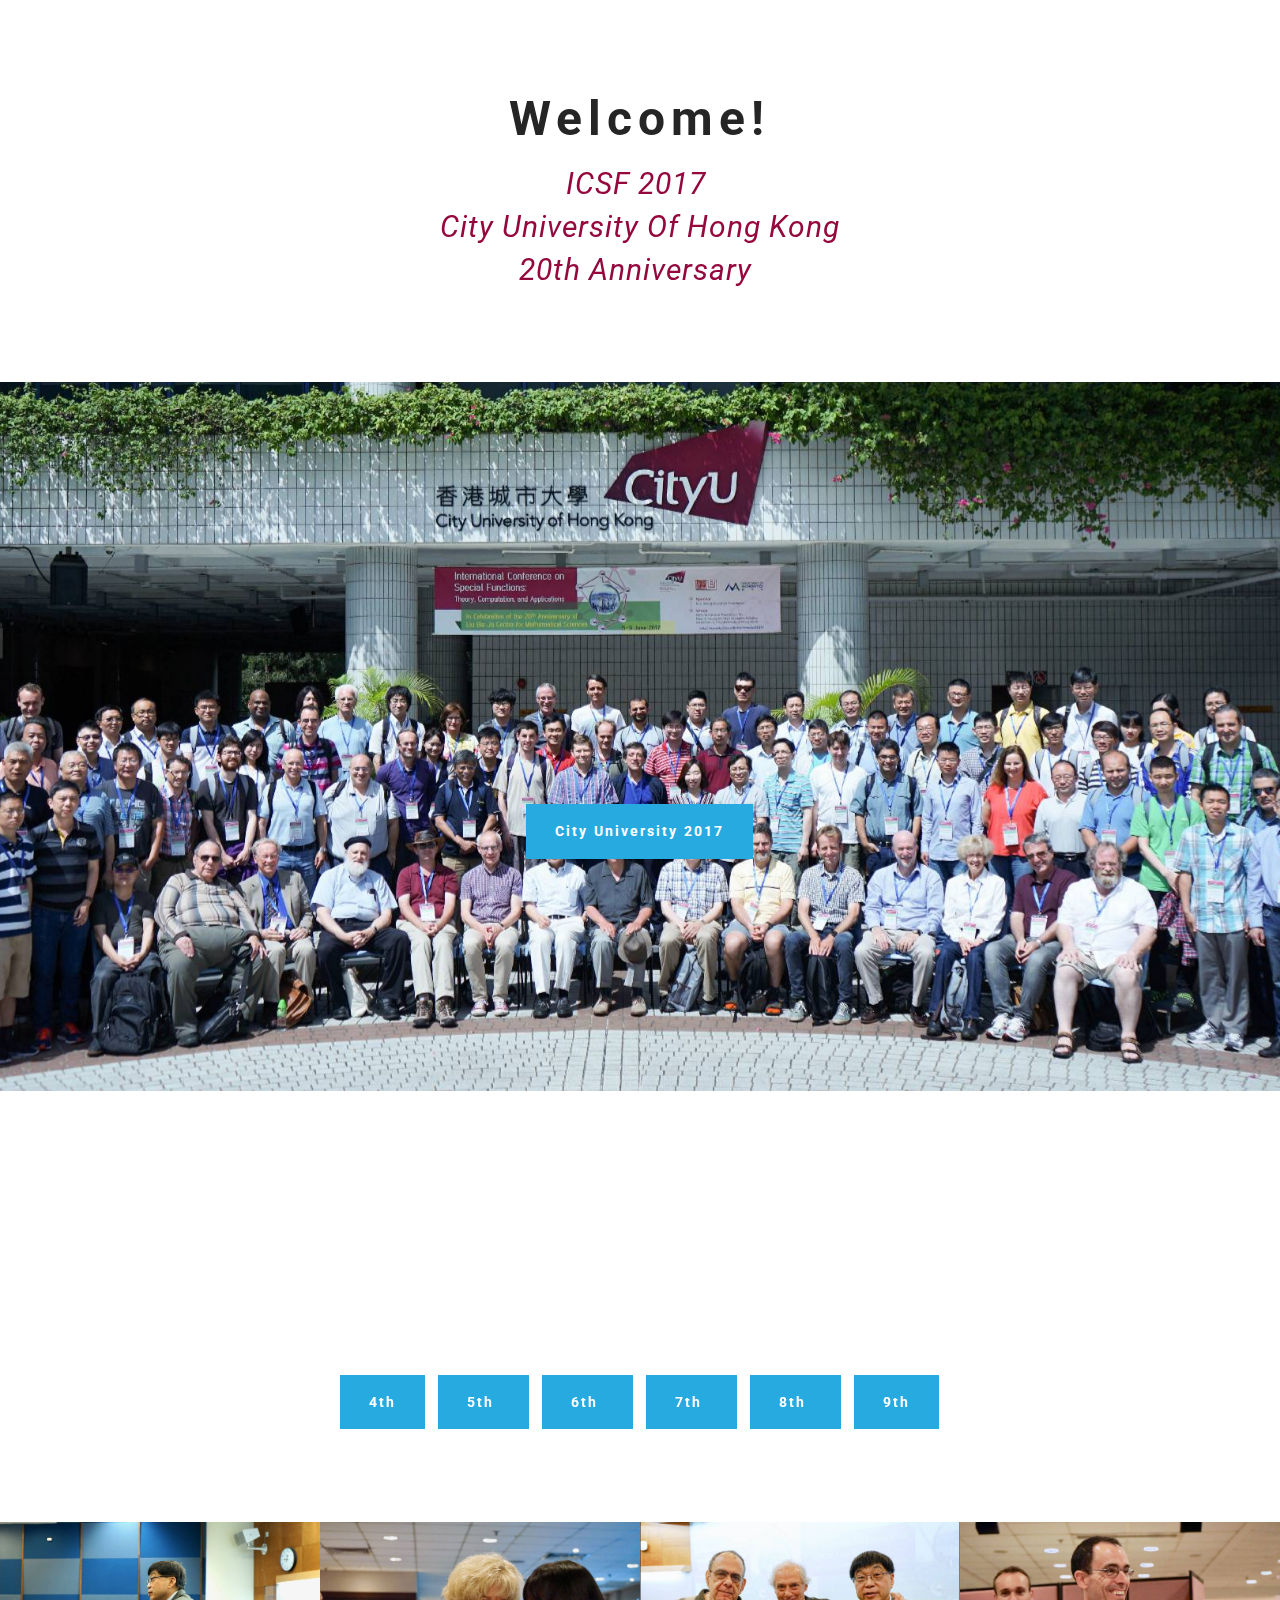
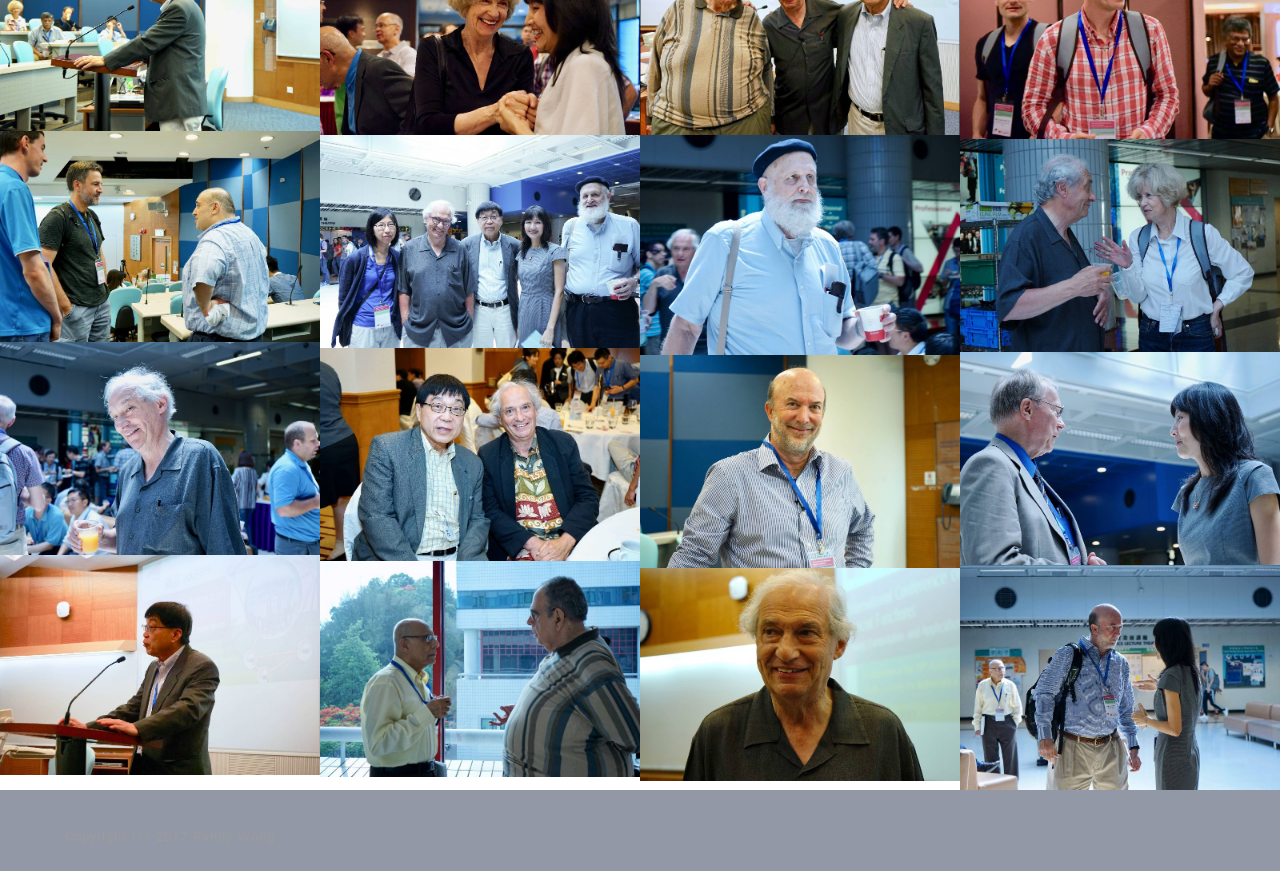
<file: index.html>
<!DOCTYPE html>
<html>
<head>
  <!-- Site made with Mobirise Website Builder v3.12.1, https://mobirise.com -->
  <meta charset="UTF-8">
  <meta http-equiv="X-UA-Compatible" content="IE=edge">
  <meta name="generator" content="Mobirise v3.12.1, mobirise.com">
  <meta name="viewport" content="width=device-width, initial-scale=1">
  <link rel="shortcut icon" href="assets/images/logo.png" type="image/x-icon">
  <meta name="description" content="">
  
  <link rel="stylesheet" href="https://fonts.googleapis.com/css?family=Roboto:700,400&amp;subset=cyrillic,latin,greek,vietnamese">
  <link rel="stylesheet" href="assets/bootstrap/css/bootstrap.min.css">
  <link rel="stylesheet" href="assets/animate.css/animate.min.css">
  <link rel="stylesheet" href="assets/mobirise/css/style.css">
  <link rel="stylesheet" href="assets/mobirise-gallery/style.css">
  <link rel="stylesheet" href="assets/mobirise-slider/style.css">
  <link rel="stylesheet" href="assets/mobirise/css/mbr-additional.css" type="text/css">
  
  
  
</head>
<body>
<section class="mbr-section" id="header3-2">
    <div class="mbr-section__container container mbr-section__container--isolated">
        <div class="mbr-header mbr-header--wysiwyg row">
            <div class="col-sm-8 col-sm-offset-2">
                <h3 class="mbr-header__text">Welcome!<br></h3>
                <p class="mbr-header__subtext">ICSF 2017&nbsp;<br>City University Of Hong Kong <br>20th Anniversary&nbsp;</p>
            </div>
        </div>
    </div>
</section>

<section class="engine"><a rel="external" href="https://mobirise.com">Website Creator</a></section><section class="mbr-box mbr-section mbr-section--relative mbr-section--fixed-size mbr-section--full-height mbr-section--bg-adapted mbr-parallax-background" id="header4-0" style="background-image: url(assets/images/20170606-dsc03266-2000x1139.jpg);">
    <div class="mbr-box__magnet mbr-box__magnet--sm-padding mbr-box__magnet--center-center">
        
        <div class="mbr-box__container mbr-section__container container">
            <div class="mbr-box mbr-box--stretched"><div class="mbr-box__magnet mbr-box__magnet--center-center">
                <div class="row"><div class=" col-sm-8 col-sm-offset-2">
                    <div class="mbr-hero animated fadeInUp">
                        
                        
                    </div>
                    <div class="mbr-buttons btn-inverse mbr-buttons--center">  <a class="mbr-buttons__btn btn btn-lg animated fadeInUp delay btn-info" href="http://www6.cityu.edu.hk/rcms/icsf2017/index.htm" target="_blank">City University 2017<br></a> </div>
                </div></div>
            </div></div>
        </div>
        <div class="mbr-arrow mbr-arrow--floating text-center">
            <div class="mbr-section__container container">
                <a class="mbr-arrow__link" href="#buttons1-3"><i class="glyphicon glyphicon-menu-down"></i></a>
            </div>
        </div>
    </div>
</section>

<section class="mbr-section" id="buttons1-3">
    <div class="mbr-section__container container mbr-section__container--isolated">
        <div class="row">
            <div class="col-sm-8 col-sm-offset-2">
                <div class="mbr-buttons mbr-buttons--center"><a class="mbr-buttons__btn btn btn-lg btn-info" href="4th.html" target="_blank">4th</a> <a class="mbr-buttons__btn btn btn-lg btn-info" href="5th.html" target="_blank">5th&nbsp;</a> <a class="mbr-buttons__btn btn btn-lg btn-info" href="6th.html" target="_blank">6th&nbsp;</a>  <a class="mbr-buttons__btn btn btn-lg btn-info" href="7th.html" target="_blank">7th&nbsp;</a> <a class="mbr-buttons__btn btn btn-lg btn-info" href="8th.html" target="_blank">8th&nbsp;</a> <a class="mbr-buttons__btn btn btn-lg btn-info" href="9t.html" target="_blank">9th </a> </div>
            </div>
        </div>
    </div>
</section>

<section class="mbr-gallery mbr-section mbr-section--no-padding" id="gallery1-1" style="background-color: rgb(255, 255, 255);">
    <!-- Gallery -->
    <div class=" mbr-gallery-layout-default">
        <div>
            <div class="row mbr-gallery-row no-gutter">

                <div class="col-lg-3 col-md-4 col-sm-6 col-xs-12 mbr-gallery-item">

                     

                    <a href="#lb-gallery1-1" data-slide-to="0" data-toggle="modal">
                        <img alt="" src="assets/images/dsc02911-2000x1308-800x523.jpg">
                        <span class="icon glyphicon glyphicon-zoom-in"></span>
                    </a>
                </div><div class="col-lg-3 col-md-4 col-sm-6 col-xs-12 mbr-gallery-item">

                     

                    <a href="#lb-gallery1-1" data-slide-to="1" data-toggle="modal">
                        <img alt="" src="assets/images/dsc02554-2000x1333-800x533.jpg">
                        <span class="icon glyphicon glyphicon-zoom-in"></span>
                    </a>
                </div><div class="col-lg-3 col-md-4 col-sm-6 col-xs-12 mbr-gallery-item">

                     

                    <a href="#lb-gallery1-1" data-slide-to="2" data-toggle="modal">
                        <img alt="" src="assets/images/20170606-dsc03234-2000x1337-800x534.jpg">
                        <span class="icon glyphicon glyphicon-zoom-in"></span>
                    </a>
                </div><div class="col-lg-3 col-md-4 col-sm-6 col-xs-12 mbr-gallery-item">

                     

                    <a href="#lb-gallery1-1" data-slide-to="3" data-toggle="modal">
                        <img alt="" src="assets/images/dsc02772-2000x1359-800x543.jpg">
                        <span class="icon glyphicon glyphicon-zoom-in"></span>
                    </a>
                </div><div class="col-lg-3 col-md-4 col-sm-6 col-xs-12 mbr-gallery-item">

                     

                    <a href="#lb-gallery1-1" data-slide-to="4" data-toggle="modal">
                        <img alt="" src="assets/images/dsc02887-2000x1323-800x529.jpg">
                        <span class="icon glyphicon glyphicon-zoom-in"></span>
                    </a>
                </div><div class="col-lg-3 col-md-4 col-sm-6 col-xs-12 mbr-gallery-item">

                     

                    <a href="#lb-gallery1-1" data-slide-to="5" data-toggle="modal">
                        <img alt="" src="assets/images/20170606-dsc03278-2000x1333-800x533.jpg">
                        <span class="icon glyphicon glyphicon-zoom-in"></span>
                    </a>
                </div><div class="col-lg-3 col-md-4 col-sm-6 col-xs-12 mbr-gallery-item">

                     

                    <a href="#lb-gallery1-1" data-slide-to="6" data-toggle="modal">
                        <img alt="" src="assets/images/dsc03308-2000x1373-800x549.jpg">
                        <span class="icon glyphicon glyphicon-zoom-in"></span>
                    </a>
                </div><div class="col-lg-3 col-md-4 col-sm-6 col-xs-12 mbr-gallery-item">

                     

                    <a href="#lb-gallery1-1" data-slide-to="7" data-toggle="modal">
                        <img alt="" src="assets/images/dsc03358-2000x1333-800x533.jpg">
                        <span class="icon glyphicon glyphicon-zoom-in"></span>
                    </a>
                </div><div class="col-lg-3 col-md-4 col-sm-6 col-xs-12 mbr-gallery-item">

                     

                    <a href="#lb-gallery1-1" data-slide-to="8" data-toggle="modal">
                        <img alt="" src="assets/images/dsc03322-2000x1333-800x533.jpg">
                        <span class="icon glyphicon glyphicon-zoom-in"></span>
                    </a>
                </div><div class="col-lg-3 col-md-4 col-sm-6 col-xs-12 mbr-gallery-item">

                     

                    <a href="#lb-gallery1-1" data-slide-to="9" data-toggle="modal">
                        <img alt="" src="assets/images/dsc04393-2000x1333-800x533.jpg">
                        <span class="icon glyphicon glyphicon-zoom-in"></span>
                    </a>
                </div><div class="col-lg-3 col-md-4 col-sm-6 col-xs-12 mbr-gallery-item">

                     

                    <a href="#lb-gallery1-1" data-slide-to="10" data-toggle="modal">
                        <img alt="" src="assets/images/dsc03361-2000x1333-800x533.jpg">
                        <span class="icon glyphicon glyphicon-zoom-in"></span>
                    </a>
                </div><div class="col-lg-3 col-md-4 col-sm-6 col-xs-12 mbr-gallery-item">

                     

                    <a href="#lb-gallery1-1" data-slide-to="11" data-toggle="modal">
                        <img alt="" src="assets/images/dsc03463-2000x1333-800x533.jpg">
                        <span class="icon glyphicon glyphicon-zoom-in"></span>
                    </a>
                </div><div class="col-lg-3 col-md-4 col-sm-6 col-xs-12 mbr-gallery-item">

                     

                    <a href="#lb-gallery1-1" data-slide-to="12" data-toggle="modal">
                        <img alt="" src="assets/images/20170605-dsc03181-2000x1374-800x549.jpg">
                        <span class="icon glyphicon glyphicon-zoom-in"></span>
                    </a>
                </div><div class="col-lg-3 col-md-4 col-sm-6 col-xs-12 mbr-gallery-item">

                     

                    <a href="#lb-gallery1-1" data-slide-to="13" data-toggle="modal">
                        <img alt="" src="assets/images/dsc03592-2000x1351-800x540.jpg">
                        <span class="icon glyphicon glyphicon-zoom-in"></span>
                    </a>
                </div><div class="col-lg-3 col-md-4 col-sm-6 col-xs-12 mbr-gallery-item">

                     

                    <a href="#lb-gallery1-1" data-slide-to="14" data-toggle="modal">
                        <img alt="" src="assets/images/dsc03196-2000x1403-800x561.jpg">
                        <span class="icon glyphicon glyphicon-zoom-in"></span>
                    </a>
                </div><div class="col-lg-3 col-md-4 col-sm-6 col-xs-12 mbr-gallery-item">

                     

                    <a href="#lb-gallery1-1" data-slide-to="15" data-toggle="modal">
                        <img alt="" src="assets/images/dsc03231-2000x1333-800x533.jpg">
                        <span class="icon glyphicon glyphicon-zoom-in"></span>
                    </a>
                </div>
            </div>
        </div>
        <div class="clearfix"></div>
    </div>

    <!-- Lightbox -->
    <div data-app-prevent-settings="" class="mbr-slider modal fade carousel slide" tabindex="-1" data-keyboard="true" data-interval="false" id="lb-gallery1-1">
        <div class="modal-dialog">
            <div class="modal-content">
                <div class="modal-body">
                    <ol class="carousel-indicators">
                        <li data-app-prevent-settings="" data-target="#lb-gallery1-1" data-slide-to="0"></li><li data-app-prevent-settings="" data-target="#lb-gallery1-1" data-slide-to="1"></li><li data-app-prevent-settings="" data-target="#lb-gallery1-1" data-slide-to="2"></li><li data-app-prevent-settings="" data-target="#lb-gallery1-1" data-slide-to="3"></li><li data-app-prevent-settings="" data-target="#lb-gallery1-1" data-slide-to="4"></li><li data-app-prevent-settings="" data-target="#lb-gallery1-1" data-slide-to="5"></li><li data-app-prevent-settings="" data-target="#lb-gallery1-1" data-slide-to="6"></li><li data-app-prevent-settings="" data-target="#lb-gallery1-1" data-slide-to="7"></li><li data-app-prevent-settings="" data-target="#lb-gallery1-1" data-slide-to="8"></li><li data-app-prevent-settings="" data-target="#lb-gallery1-1" data-slide-to="9"></li><li data-app-prevent-settings="" data-target="#lb-gallery1-1" data-slide-to="10"></li><li data-app-prevent-settings="" data-target="#lb-gallery1-1" data-slide-to="11"></li><li data-app-prevent-settings="" data-target="#lb-gallery1-1" data-slide-to="12"></li><li data-app-prevent-settings="" data-target="#lb-gallery1-1" data-slide-to="13"></li><li data-app-prevent-settings="" data-target="#lb-gallery1-1" class=" active" data-slide-to="14"></li><li data-app-prevent-settings="" data-target="#lb-gallery1-1" data-slide-to="15"></li>
                    </ol>
                    <div class="carousel-inner">
                        <div class="item">
                            <img alt="" src="assets/images/dsc02911-2000x1308.jpg">
                        </div><div class="item">
                            <img alt="" src="assets/images/dsc02554-2000x1333.jpg">
                        </div><div class="item">
                            <img alt="" src="assets/images/20170606-dsc03234-2000x1337.jpg">
                        </div><div class="item">
                            <img alt="" src="assets/images/dsc02772-2000x1359.jpg">
                        </div><div class="item">
                            <img alt="" src="assets/images/dsc02887-2000x1323.jpg">
                        </div><div class="item">
                            <img alt="" src="assets/images/20170606-dsc03278-2000x1333.jpg">
                        </div><div class="item">
                            <img alt="" src="assets/images/dsc03308-2000x1373.jpg">
                        </div><div class="item">
                            <img alt="" src="assets/images/dsc03358-2000x1333.jpg">
                        </div><div class="item">
                            <img alt="" src="assets/images/dsc03322-2000x1333.jpg">
                        </div><div class="item">
                            <img alt="" src="assets/images/dsc04393-2000x1333.jpg">
                        </div><div class="item">
                            <img alt="" src="assets/images/dsc03361-2000x1333.jpg">
                        </div><div class="item">
                            <img alt="" src="assets/images/dsc03463-2000x1333.jpg">
                        </div><div class="item">
                            <img alt="" src="assets/images/20170605-dsc03181-2000x1374.jpg">
                        </div><div class="item">
                            <img alt="" src="assets/images/dsc03592-2000x1351.jpg">
                        </div><div class="item active">
                            <img alt="" src="assets/images/dsc03196-2000x1403.jpg">
                        </div><div class="item">
                            <img alt="" src="assets/images/dsc03231-2000x1333.jpg">
                        </div>
                    </div>
                    <a class="left carousel-control" role="button" data-slide="prev" href="#lb-gallery1-1">
                        <span class="glyphicon glyphicon-menu-left" aria-hidden="true"></span>
                        <span class="sr-only">Previous</span>
                    </a>
                    <a class="right carousel-control" role="button" data-slide="next" href="#lb-gallery1-1">
                        <span class="glyphicon glyphicon-menu-right" aria-hidden="true"></span>
                        <span class="sr-only">Next</span>
                    </a>

                    <a class="close" href="#" role="button" data-dismiss="modal">
                        <span class="glyphicon glyphicon-remove" aria-hidden="true"></span>
                        <span class="sr-only">Close</span>
                    </a>
                </div>
            </div>
        </div>
    </div>
</section>

<footer class="mbr-section mbr-section--relative mbr-section--fixed-size mbr-parallax-background" id="footer1-e" style="background-image: url(assets/images/img-2000x1336.jpg);">
    <div class="mbr-overlay" style="opacity: 0.5; background-color: rgb(40, 50, 78);"></div>
    <div class="mbr-section__container container">
        <div class="mbr-footer mbr-footer--wysiwyg row" style="padding-top: 36.900000000000006px; padding-bottom: 24.6px;">
            <div class="col-sm-12">
                <p class="mbr-footer__copyright">Copyright (c) 2017 Randy Wong &nbsp;</p>
            </div>
        </div>
    </div>
</footer>


  <script src="assets/web/assets/jquery/jquery.min.js"></script>
  <script src="assets/bootstrap/js/bootstrap.min.js"></script>
  <script src="assets/smooth-scroll/smooth-scroll.js"></script>
  <script src="assets/jarallax/jarallax.js"></script>
  <script src="assets/masonry/masonry.pkgd.min.js"></script>
  <script src="assets/imagesloaded/imagesloaded.pkgd.min.js"></script>
  <script src="assets/bootstrap-carousel-swipe/bootstrap-carousel-swipe.js"></script>
  <script src="assets/mobirise/js/script.js"></script>
  <script src="assets/mobirise-gallery/script.js"></script>
  
  
</body>
</html>
</file>
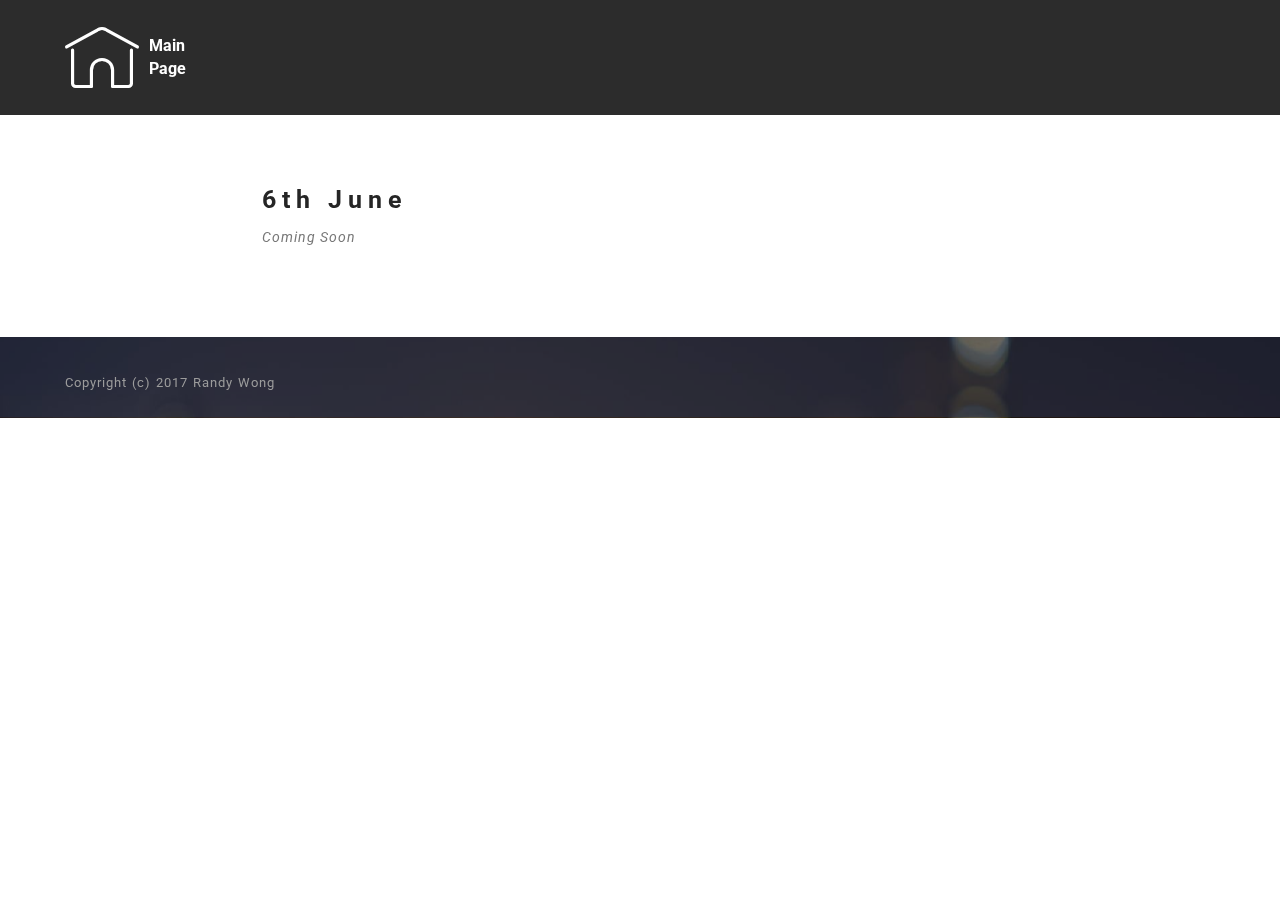
<file: 6th.html>
<!DOCTYPE html>
<html>
<head>
  <!-- Site made with Mobirise Website Builder v3.12.1, https://mobirise.com -->
  <meta charset="UTF-8">
  <meta http-equiv="X-UA-Compatible" content="IE=edge">
  <meta name="generator" content="Mobirise v3.12.1, mobirise.com">
  <meta name="viewport" content="width=device-width, initial-scale=1">
  <link rel="shortcut icon" href="assets/images/logo.png" type="image/x-icon">
  <meta name="description" content="">
  <title>6th June</title>
  <link rel="stylesheet" href="https://fonts.googleapis.com/css?family=Roboto:700,400&amp;subset=cyrillic,latin,greek,vietnamese">
  <link rel="stylesheet" href="assets/web/assets/mobirise-icons/mobirise-icons.css">
  <link rel="stylesheet" href="assets/bootstrap/css/bootstrap.min.css">
  <link rel="stylesheet" href="assets/mobirise/css/style.css">
  <link rel="stylesheet" href="assets/mobirise/css/mbr-additional.css" type="text/css">
  
  
  
</head>
<body>
<section class="mbr-navbar mbr-navbar--freeze mbr-navbar--absolute mbr-navbar--auto-collapse" id="ext_menu-d">
    <div class="mbr-navbar__section mbr-section">
        <div class="mbr-section__container container">
            <div class="mbr-navbar__container">
                <div class="mbr-navbar__column mbr-navbar__column--s mbr-navbar__brand">
                    <span class="mbr-navbar__brand-link mbr-brand mbr-brand--inline">
                        <span class="mbr-brand__logo"><a href="index.html" class="mbri-home mbr-iconfont mbr-iconfont-menu"></a></span>
                        <span class="mbr-brand__name"><a class="mbr-brand__name text-white" href="index.html"><br>Main<br>Page<br><br></a></span>
                    </span>
                </div>
                <div class="mbr-navbar__hamburger mbr-hamburger"><span class="mbr-hamburger__line"></span></div>
                <div class="mbr-navbar__column mbr-navbar__menu">
                    <nav class="mbr-navbar__menu-box mbr-navbar__menu-box--inline-right">
                        <div class="mbr-navbar__column">
                            <ul class="mbr-navbar__items mbr-navbar__items--right float-left mbr-buttons mbr-buttons--freeze mbr-buttons--right btn-decorator mbr-buttons--active mbr-buttons--only-links"><li class="mbr-navbar__item"><a class="mbr-buttons__link btn text-white" href="https://mobirise.com"></a></li></ul>                            
                            
                        </div>
                    </nav>
                </div>
            </div>
        </div>
    </div>
</section>

<section class="engine"><a rel="external" href="https://mobirise.com">Mobirise Web Page Creator</a></section><section class="mbr-section mbr-after-navbar" id="header3-y">
    <div class="mbr-section__container container mbr-section__container--isolated">
        <div class="mbr-header mbr-header--wysiwyg row">
            <div class="col-sm-8 col-sm-offset-2">
                <h3 class="mbr-header__text">6th June</h3>
                <p class="mbr-header__subtext">Coming Soon</p>
            </div>
        </div>
    </div>
</section>

<footer class="mbr-section mbr-section--relative mbr-section--fixed-size mbr-parallax-background" id="footer1-e" style="background-image: url(assets/images/img-2000x1336.jpg);">
    <div class="mbr-overlay" style="opacity: 0.5; background-color: rgb(40, 50, 78);"></div>
    <div class="mbr-section__container container">
        <div class="mbr-footer mbr-footer--wysiwyg row" style="padding-top: 36.900000000000006px; padding-bottom: 24.6px;">
            <div class="col-sm-12">
                <p class="mbr-footer__copyright">Copyright (c) 2017 Randy Wong &nbsp;</p>
            </div>
        </div>
    </div>
</footer>


  <script src="assets/web/assets/jquery/jquery.min.js"></script>
  <script src="assets/bootstrap/js/bootstrap.min.js"></script>
  <script src="assets/smooth-scroll/smooth-scroll.js"></script>
  <script src="assets/jarallax/jarallax.js"></script>
  <script src="assets/mobirise/js/script.js"></script>
  
  
</body>
</html>
</file>
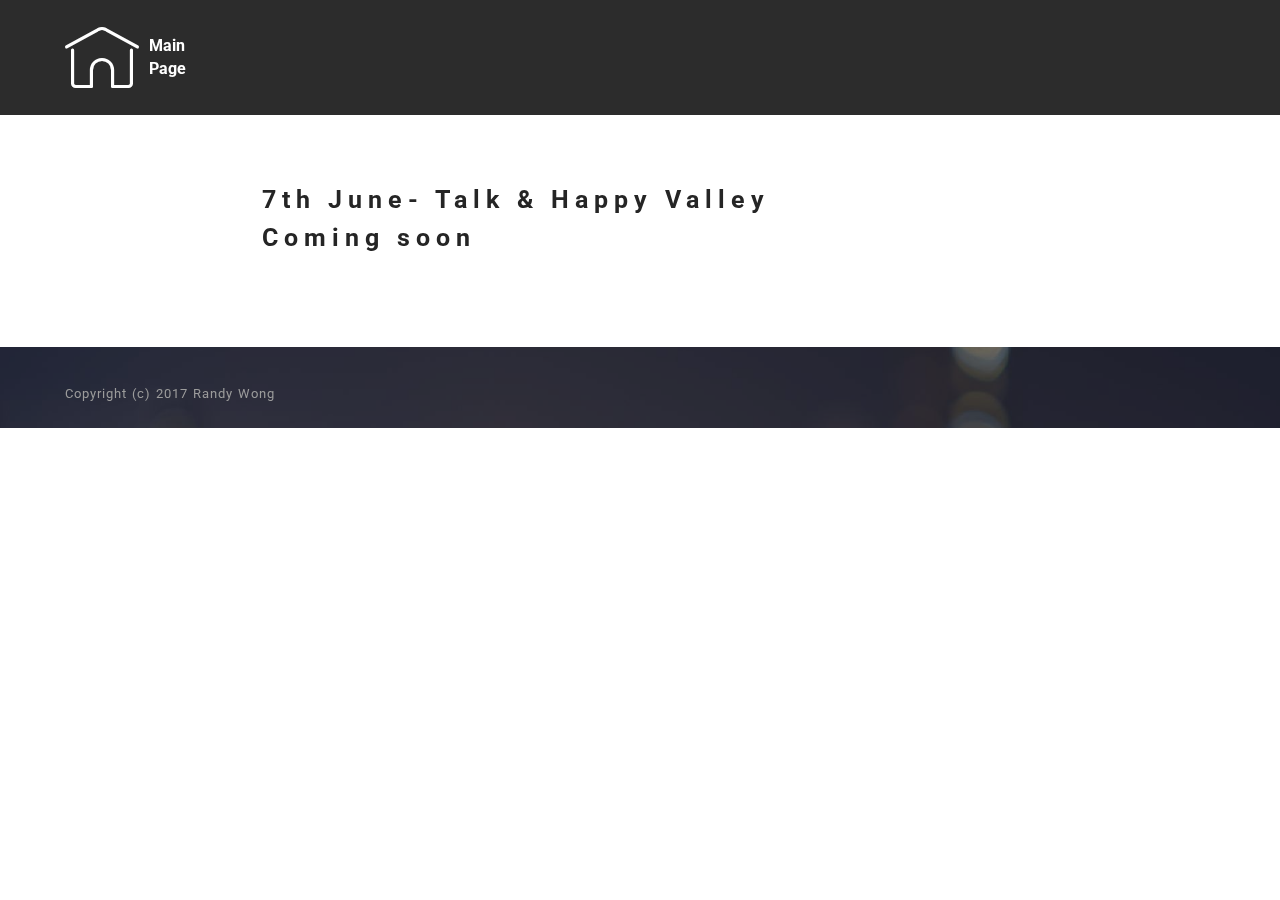
<file: 7th.html>
<!DOCTYPE html>
<html>
<head>
  <!-- Site made with Mobirise Website Builder v3.12.1, https://mobirise.com -->
  <meta charset="UTF-8">
  <meta http-equiv="X-UA-Compatible" content="IE=edge">
  <meta name="generator" content="Mobirise v3.12.1, mobirise.com">
  <meta name="viewport" content="width=device-width, initial-scale=1">
  <link rel="shortcut icon" href="assets/images/logo.png" type="image/x-icon">
  <meta name="description" content="Talk + Dinner ">
  <title>7th June </title>
  <link rel="stylesheet" href="https://fonts.googleapis.com/css?family=Roboto:700,400&amp;subset=cyrillic,latin,greek,vietnamese">
  <link rel="stylesheet" href="assets/web/assets/mobirise-icons/mobirise-icons.css">
  <link rel="stylesheet" href="assets/bootstrap/css/bootstrap.min.css">
  <link rel="stylesheet" href="assets/mobirise/css/style.css">
  <link rel="stylesheet" href="assets/mobirise/css/mbr-additional.css" type="text/css">
  
  
  
</head>
<body>
<section class="mbr-navbar mbr-navbar--freeze mbr-navbar--absolute mbr-navbar--auto-collapse" id="ext_menu-d">
    <div class="mbr-navbar__section mbr-section">
        <div class="mbr-section__container container">
            <div class="mbr-navbar__container">
                <div class="mbr-navbar__column mbr-navbar__column--s mbr-navbar__brand">
                    <span class="mbr-navbar__brand-link mbr-brand mbr-brand--inline">
                        <span class="mbr-brand__logo"><a href="index.html" class="mbri-home mbr-iconfont mbr-iconfont-menu"></a></span>
                        <span class="mbr-brand__name"><a class="mbr-brand__name text-white" href="index.html"><br>Main<br>Page<br><br></a></span>
                    </span>
                </div>
                <div class="mbr-navbar__hamburger mbr-hamburger"><span class="mbr-hamburger__line"></span></div>
                <div class="mbr-navbar__column mbr-navbar__menu">
                    <nav class="mbr-navbar__menu-box mbr-navbar__menu-box--inline-right">
                        <div class="mbr-navbar__column">
                            <ul class="mbr-navbar__items mbr-navbar__items--right float-left mbr-buttons mbr-buttons--freeze mbr-buttons--right btn-decorator mbr-buttons--active mbr-buttons--only-links"><li class="mbr-navbar__item"><a class="mbr-buttons__link btn text-white" href="https://mobirise.com"></a></li></ul>                            
                            
                        </div>
                    </nav>
                </div>
            </div>
        </div>
    </div>
</section>

<section class="engine"><a rel="external" href="https://mobirise.com">Site Builder</a></section><section class="mbr-section mbr-after-navbar" id="header3-p">
    <div class="mbr-section__container container mbr-section__container--isolated">
        <div class="mbr-header mbr-header--wysiwyg row">
            <div class="col-sm-8 col-sm-offset-2">
                <h3 class="mbr-header__text">7th June- Talk &amp; Happy Valley<br>Coming soon&nbsp;</h3>
                <p class="mbr-header__subtext"></p>
            </div>
        </div>
    </div>
</section>

<footer class="mbr-section mbr-section--relative mbr-section--fixed-size mbr-parallax-background" id="footer1-e" style="background-image: url(assets/images/img-2000x1336.jpg);">
    <div class="mbr-overlay" style="opacity: 0.5; background-color: rgb(40, 50, 78);"></div>
    <div class="mbr-section__container container">
        <div class="mbr-footer mbr-footer--wysiwyg row" style="padding-top: 36.900000000000006px; padding-bottom: 24.6px;">
            <div class="col-sm-12">
                <p class="mbr-footer__copyright">Copyright (c) 2017 Randy Wong &nbsp;</p>
            </div>
        </div>
    </div>
</footer>


  <script src="assets/web/assets/jquery/jquery.min.js"></script>
  <script src="assets/bootstrap/js/bootstrap.min.js"></script>
  <script src="assets/smooth-scroll/smooth-scroll.js"></script>
  <script src="assets/jarallax/jarallax.js"></script>
  <script src="assets/mobirise/js/script.js"></script>
  
  
</body>
</html>
</file>
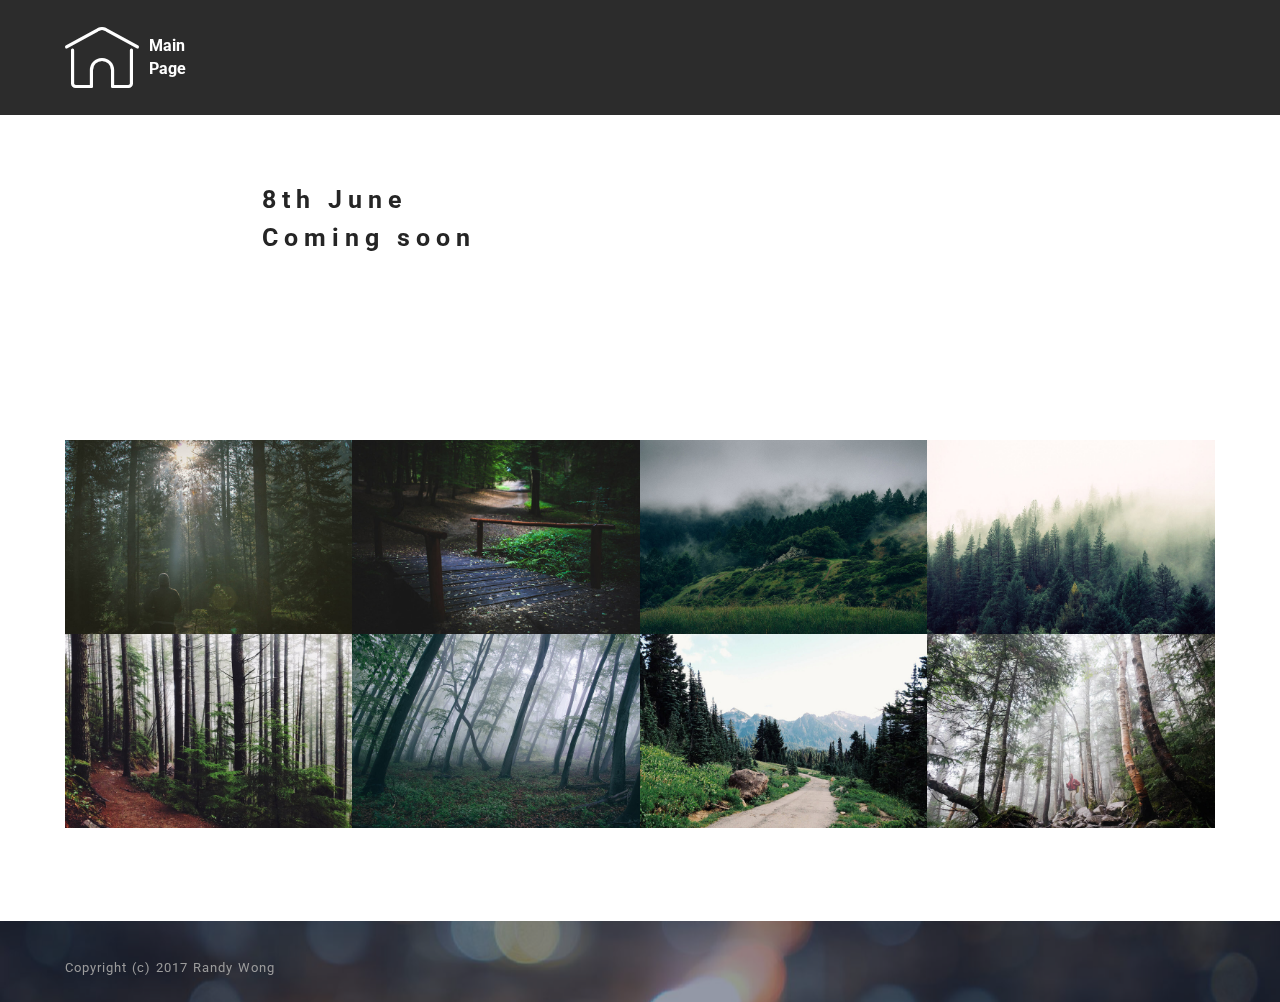
<file: 8th.html>
<!DOCTYPE html>
<html>
<head>
  <!-- Site made with Mobirise Website Builder v3.12.1, https://mobirise.com -->
  <meta charset="UTF-8">
  <meta http-equiv="X-UA-Compatible" content="IE=edge">
  <meta name="generator" content="Mobirise v3.12.1, mobirise.com">
  <meta name="viewport" content="width=device-width, initial-scale=1">
  <link rel="shortcut icon" href="assets/images/logo.png" type="image/x-icon">
  <meta name="description" content="">
  <title>8th June </title>
  <link rel="stylesheet" href="https://fonts.googleapis.com/css?family=Roboto:700,400&amp;subset=cyrillic,latin,greek,vietnamese">
  <link rel="stylesheet" href="assets/web/assets/mobirise-icons/mobirise-icons.css">
  <link rel="stylesheet" href="assets/bootstrap/css/bootstrap.min.css">
  <link rel="stylesheet" href="assets/mobirise/css/style.css">
  <link rel="stylesheet" href="assets/mobirise-gallery/style.css">
  <link rel="stylesheet" href="assets/mobirise-slider/style.css">
  <link rel="stylesheet" href="assets/mobirise/css/mbr-additional.css" type="text/css">
  
  
  
</head>
<body>
<section class="mbr-navbar mbr-navbar--freeze mbr-navbar--absolute mbr-navbar--auto-collapse" id="ext_menu-d">
    <div class="mbr-navbar__section mbr-section">
        <div class="mbr-section__container container">
            <div class="mbr-navbar__container">
                <div class="mbr-navbar__column mbr-navbar__column--s mbr-navbar__brand">
                    <span class="mbr-navbar__brand-link mbr-brand mbr-brand--inline">
                        <span class="mbr-brand__logo"><a href="index.html" class="mbri-home mbr-iconfont mbr-iconfont-menu"></a></span>
                        <span class="mbr-brand__name"><a class="mbr-brand__name text-white" href="index.html"><br>Main<br>Page<br><br></a></span>
                    </span>
                </div>
                <div class="mbr-navbar__hamburger mbr-hamburger"><span class="mbr-hamburger__line"></span></div>
                <div class="mbr-navbar__column mbr-navbar__menu">
                    <nav class="mbr-navbar__menu-box mbr-navbar__menu-box--inline-right">
                        <div class="mbr-navbar__column">
                            <ul class="mbr-navbar__items mbr-navbar__items--right float-left mbr-buttons mbr-buttons--freeze mbr-buttons--right btn-decorator mbr-buttons--active mbr-buttons--only-links"><li class="mbr-navbar__item"><a class="mbr-buttons__link btn text-white" href="https://mobirise.com"></a></li></ul>                            
                            
                        </div>
                    </nav>
                </div>
            </div>
        </div>
    </div>
</section>

<section class="engine"><a rel="external" href="https://mobirise.com">https://mobirise.com/</a></section><section class="mbr-section mbr-after-navbar" id="header3-q">
    <div class="mbr-section__container container mbr-section__container--isolated">
        <div class="mbr-header mbr-header--wysiwyg row">
            <div class="col-sm-8 col-sm-offset-2">
                <h3 class="mbr-header__text">8th June&nbsp;<br>Coming soon</h3>
                <p class="mbr-header__subtext"></p>
            </div>
        </div>
    </div>
</section>

<section class="mbr-gallery mbr-section mbr-section--no-padding" id="gallery1-s" style="background-color: rgb(255, 255, 255);">
    <!-- Gallery -->
    <div class=" container mbr-gallery-layout-default" style="padding-top: 93px; padding-bottom: 93px;">
        <div>
            <div class="row mbr-gallery-row no-gutter">

                <div class="col-lg-3 col-md-4 col-sm-6 col-xs-12 mbr-gallery-item">

                     

                    <a href="#lb-gallery1-s" data-slide-to="0" data-toggle="modal">
                        <img alt="" src="assets/images/slide1-small.jpg">
                        <span class="icon glyphicon glyphicon-zoom-in"></span>
                    </a>
                </div><div class="col-lg-3 col-md-4 col-sm-6 col-xs-12 mbr-gallery-item">

                     

                    <a href="#lb-gallery1-s" data-slide-to="1" data-toggle="modal">
                        <img alt="" src="assets/images/slide2-small.jpg">
                        <span class="icon glyphicon glyphicon-zoom-in"></span>
                    </a>
                </div><div class="col-lg-3 col-md-4 col-sm-6 col-xs-12 mbr-gallery-item">

                     

                    <a href="#lb-gallery1-s" data-slide-to="2" data-toggle="modal">
                        <img alt="" src="assets/images/slide3-small.jpg">
                        <span class="icon glyphicon glyphicon-zoom-in"></span>
                    </a>
                </div><div class="col-lg-3 col-md-4 col-sm-6 col-xs-12 mbr-gallery-item">

                     

                    <a href="#lb-gallery1-s" data-slide-to="3" data-toggle="modal">
                        <img alt="" src="assets/images/slide4-small.jpg">
                        <span class="icon glyphicon glyphicon-zoom-in"></span>
                    </a>
                </div><div class="col-lg-3 col-md-4 col-sm-6 col-xs-12 mbr-gallery-item">

                     

                    <a href="#lb-gallery1-s" data-slide-to="4" data-toggle="modal">
                        <img alt="" src="assets/images/slide5-small.jpg">
                        <span class="icon glyphicon glyphicon-zoom-in"></span>
                    </a>
                </div><div class="col-lg-3 col-md-4 col-sm-6 col-xs-12 mbr-gallery-item">

                     

                    <a href="#lb-gallery1-s" data-slide-to="5" data-toggle="modal">
                        <img alt="" src="assets/images/slide6-small.jpg">
                        <span class="icon glyphicon glyphicon-zoom-in"></span>
                    </a>
                </div><div class="col-lg-3 col-md-4 col-sm-6 col-xs-12 mbr-gallery-item">

                     

                    <a href="#lb-gallery1-s" data-slide-to="6" data-toggle="modal">
                        <img alt="" src="assets/images/slide7-small.jpg">
                        <span class="icon glyphicon glyphicon-zoom-in"></span>
                    </a>
                </div><div class="col-lg-3 col-md-4 col-sm-6 col-xs-12 mbr-gallery-item">

                     

                    <a href="#lb-gallery1-s" data-slide-to="7" data-toggle="modal">
                        <img alt="" src="assets/images/slide8-small.jpg">
                        <span class="icon glyphicon glyphicon-zoom-in"></span>
                    </a>
                </div>
            </div>
        </div>
        <div class="clearfix"></div>
    </div>

    <!-- Lightbox -->
    <div data-app-prevent-settings="" class="mbr-slider modal fade carousel slide" tabindex="-1" data-keyboard="true" data-interval="false" id="lb-gallery1-s">
        <div class="modal-dialog">
            <div class="modal-content">
                <div class="modal-body">
                    <ol class="carousel-indicators">
                        <li data-app-prevent-settings="" data-target="#lb-gallery1-s" class=" active" data-slide-to="0"></li><li data-app-prevent-settings="" data-target="#lb-gallery1-s" data-slide-to="1"></li><li data-app-prevent-settings="" data-target="#lb-gallery1-s" data-slide-to="2"></li><li data-app-prevent-settings="" data-target="#lb-gallery1-s" data-slide-to="3"></li><li data-app-prevent-settings="" data-target="#lb-gallery1-s" data-slide-to="4"></li><li data-app-prevent-settings="" data-target="#lb-gallery1-s" data-slide-to="5"></li><li data-app-prevent-settings="" data-target="#lb-gallery1-s" data-slide-to="6"></li><li data-app-prevent-settings="" data-target="#lb-gallery1-s" data-slide-to="7"></li>
                    </ol>
                    <div class="carousel-inner">
                        <div class="item active">
                            <img alt="" src="assets/images/slide1.jpg">
                        </div><div class="item">
                            <img alt="" src="assets/images/slide2.jpg">
                        </div><div class="item">
                            <img alt="" src="assets/images/slide3.jpg">
                        </div><div class="item">
                            <img alt="" src="assets/images/slide4.jpg">
                        </div><div class="item">
                            <img alt="" src="assets/images/slide5.jpg">
                        </div><div class="item">
                            <img alt="" src="assets/images/slide6.jpg">
                        </div><div class="item">
                            <img alt="" src="assets/images/slide7.jpg">
                        </div><div class="item">
                            <img alt="" src="assets/images/slide8.jpg">
                        </div>
                    </div>
                    <a class="left carousel-control" role="button" data-slide="prev" href="#lb-gallery1-s">
                        <span class="glyphicon glyphicon-menu-left" aria-hidden="true"></span>
                        <span class="sr-only">Previous</span>
                    </a>
                    <a class="right carousel-control" role="button" data-slide="next" href="#lb-gallery1-s">
                        <span class="glyphicon glyphicon-menu-right" aria-hidden="true"></span>
                        <span class="sr-only">Next</span>
                    </a>

                    <a class="close" href="#" role="button" data-dismiss="modal">
                        <span class="glyphicon glyphicon-remove" aria-hidden="true"></span>
                        <span class="sr-only">Close</span>
                    </a>
                </div>
            </div>
        </div>
    </div>
</section>

<footer class="mbr-section mbr-section--relative mbr-section--fixed-size mbr-parallax-background" id="footer1-e" style="background-image: url(assets/images/img-2000x1336.jpg);">
    <div class="mbr-overlay" style="opacity: 0.5; background-color: rgb(40, 50, 78);"></div>
    <div class="mbr-section__container container">
        <div class="mbr-footer mbr-footer--wysiwyg row" style="padding-top: 36.900000000000006px; padding-bottom: 24.6px;">
            <div class="col-sm-12">
                <p class="mbr-footer__copyright">Copyright (c) 2017 Randy Wong &nbsp;</p>
            </div>
        </div>
    </div>
</footer>


  <script src="assets/web/assets/jquery/jquery.min.js"></script>
  <script src="assets/bootstrap/js/bootstrap.min.js"></script>
  <script src="assets/smooth-scroll/smooth-scroll.js"></script>
  <script src="assets/masonry/masonry.pkgd.min.js"></script>
  <script src="assets/imagesloaded/imagesloaded.pkgd.min.js"></script>
  <script src="assets/bootstrap-carousel-swipe/bootstrap-carousel-swipe.js"></script>
  <script src="assets/jarallax/jarallax.js"></script>
  <script src="assets/mobirise/js/script.js"></script>
  <script src="assets/mobirise-gallery/script.js"></script>
  
  
</body>
</html>
</file>
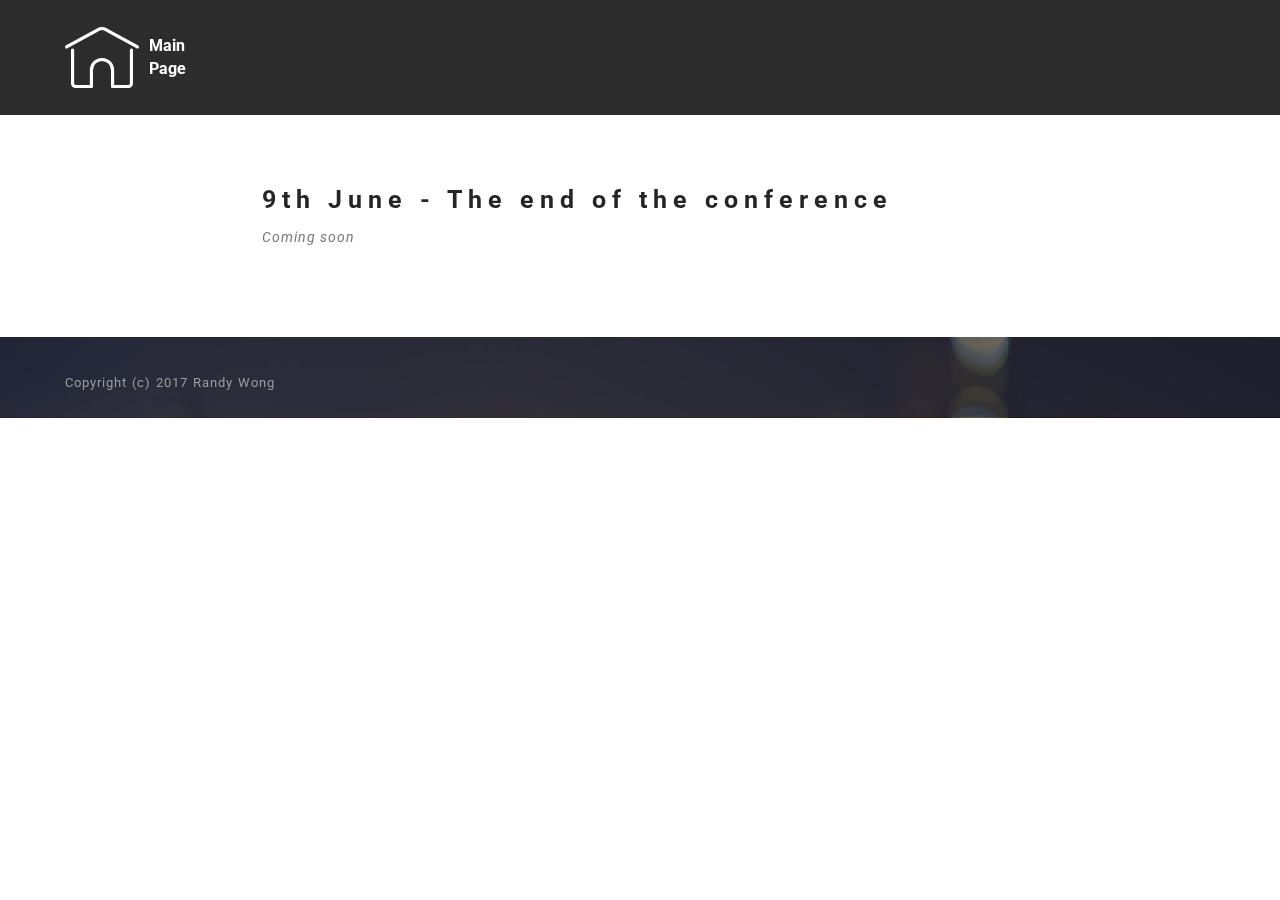
<file: 9t.html>
<!DOCTYPE html>
<html>
<head>
  <!-- Site made with Mobirise Website Builder v3.12.1, https://mobirise.com -->
  <meta charset="UTF-8">
  <meta http-equiv="X-UA-Compatible" content="IE=edge">
  <meta name="generator" content="Mobirise v3.12.1, mobirise.com">
  <meta name="viewport" content="width=device-width, initial-scale=1">
  <link rel="shortcut icon" href="assets/images/logo.png" type="image/x-icon">
  <meta name="description" content="The end of the conference ">
  <title>9th June</title>
  <link rel="stylesheet" href="https://fonts.googleapis.com/css?family=Roboto:700,400&amp;subset=cyrillic,latin,greek,vietnamese">
  <link rel="stylesheet" href="assets/web/assets/mobirise-icons/mobirise-icons.css">
  <link rel="stylesheet" href="assets/bootstrap/css/bootstrap.min.css">
  <link rel="stylesheet" href="assets/mobirise/css/style.css">
  <link rel="stylesheet" href="assets/mobirise/css/mbr-additional.css" type="text/css">
  
  
  
</head>
<body>
<section class="mbr-navbar mbr-navbar--freeze mbr-navbar--absolute mbr-navbar--auto-collapse" id="ext_menu-d">
    <div class="mbr-navbar__section mbr-section">
        <div class="mbr-section__container container">
            <div class="mbr-navbar__container">
                <div class="mbr-navbar__column mbr-navbar__column--s mbr-navbar__brand">
                    <span class="mbr-navbar__brand-link mbr-brand mbr-brand--inline">
                        <span class="mbr-brand__logo"><a href="index.html" class="mbri-home mbr-iconfont mbr-iconfont-menu"></a></span>
                        <span class="mbr-brand__name"><a class="mbr-brand__name text-white" href="index.html"><br>Main<br>Page<br><br></a></span>
                    </span>
                </div>
                <div class="mbr-navbar__hamburger mbr-hamburger"><span class="mbr-hamburger__line"></span></div>
                <div class="mbr-navbar__column mbr-navbar__menu">
                    <nav class="mbr-navbar__menu-box mbr-navbar__menu-box--inline-right">
                        <div class="mbr-navbar__column">
                            <ul class="mbr-navbar__items mbr-navbar__items--right float-left mbr-buttons mbr-buttons--freeze mbr-buttons--right btn-decorator mbr-buttons--active mbr-buttons--only-links"><li class="mbr-navbar__item"><a class="mbr-buttons__link btn text-white" href="https://mobirise.com"></a></li></ul>                            
                            
                        </div>
                    </nav>
                </div>
            </div>
        </div>
    </div>
</section>

<section class="engine"><a rel="external" href="https://mobirise.com">Website Creator</a></section><section class="mbr-section mbr-after-navbar" id="header3-10">
    <div class="mbr-section__container container mbr-section__container--isolated">
        <div class="mbr-header mbr-header--wysiwyg row">
            <div class="col-sm-8 col-sm-offset-2">
                <h3 class="mbr-header__text">9th June - The end of the conference&nbsp;</h3>
                <p class="mbr-header__subtext">Coming soon</p>
            </div>
        </div>
    </div>
</section>

<footer class="mbr-section mbr-section--relative mbr-section--fixed-size mbr-parallax-background" id="footer1-e" style="background-image: url(assets/images/img-2000x1336.jpg);">
    <div class="mbr-overlay" style="opacity: 0.5; background-color: rgb(40, 50, 78);"></div>
    <div class="mbr-section__container container">
        <div class="mbr-footer mbr-footer--wysiwyg row" style="padding-top: 36.900000000000006px; padding-bottom: 24.6px;">
            <div class="col-sm-12">
                <p class="mbr-footer__copyright">Copyright (c) 2017 Randy Wong &nbsp;</p>
            </div>
        </div>
    </div>
</footer>


  <script src="assets/web/assets/jquery/jquery.min.js"></script>
  <script src="assets/bootstrap/js/bootstrap.min.js"></script>
  <script src="assets/smooth-scroll/smooth-scroll.js"></script>
  <script src="assets/jarallax/jarallax.js"></script>
  <script src="assets/mobirise/js/script.js"></script>
  
  
</body>
</html>
</file>
<file: assets/mobirise-gallery/style.css>
/*-------

   Gallery

-------*/
.mbr-gallery .mbr-gallery-item {
    position: relative;
    /*display: inline-block;*/
    padding-bottom: 30px;
}
.mbr-gallery .mbr-gallery-item > a {
    position: relative;
    display: block;
    background: #fff;
    outline: none;
}
.mbr-gallery .mbr-gallery-row {
    margin-bottom: -30px;
}
.mbr-gallery .mbr-gallery-item img {
    width: 100%;
    opacity: 1;
    -webkit-transition: .2s opacity ease-in-out;
    transition: .2s opacity ease-in-out;
}
.mbr-gallery .mbr-gallery-item > a:hover img {
    opacity: 0.9;
}
.mbr-gallery .mbr-gallery-item .icon {
    position: absolute;
    font-size: 30px;
    top: 50%;
    left: 50%;
    color: #fff;
    opacity: 0;
    -webkit-transform: translateX(-50%) translateY(-50%);
    transform: translateX(-50%) translateY(-50%);
    -webkit-transition: .2s opacity ease-in-out;
    transition: .2s opacity ease-in-out;
}
.mbr-gallery .mbr-gallery-item > a:hover .icon {
    opacity: 1;
}

/* remove spacing */
.mbr-gallery .mbr-gallery-row.no-gutter {
    margin: 0;
}
.mbr-gallery .mbr-gallery-row.no-gutter .mbr-gallery-item {
    padding: 0;
}

/* container */
.mbr-gallery .container.mbr-gallery-layout-default {
    padding: 93px 0;
}

/* fix horizontal scrollbar */
.mbr-gallery .mbr-gallery-layout-default,
.mbr-gallery .mbr-gallery-layout-article {
    overflow: hidden;
}

/* article layout */
.mbr-gallery .mbr-gallery-layout-article > div {
    padding-left: 0;
    padding-right: 0;
}


/* lightbox */
.mbr-gallery .modal {
    position: fixed;
    overflow: hidden;
    padding-right: 0 !important;
}
.mbr-gallery .modal-body {
    padding: 0;
}
.mbr-gallery .modal-body img {
    width: 100%;
}
.mbr-gallery .modal .close {
    position: absolute;
    background-image: none;
    font-size: 20px;
    width: 54px;
    height: 54px;
    top: 20px;
    right: 20px;
    line-height: 54px;
    opacity: 1;
    color: #fff;
    border: 2px solid #fff;
    text-align: center;
    text-shadow: none;
    z-index: 5;
    -webkit-transition: all 0.2s ease-in-out 0s;
    -o-transition: all 0.2s ease-in-out 0s;
    transition: all 0.2s ease-in-out 0s;
}
.mbr-gallery .modal .close:hover {
    background: #fff;
    color: #000;
}

/* modal back color opacity */
.modal-backdrop.in {
    opacity: 0.8;
    filter: alpha(opacity=80);
}

@media (max-width: 768px) {
    .mbr-gallery .modal-dialog {
        margin: 10px auto;
    }

    .mbr-gallery .carousel-indicators,
    .mbr-gallery .carousel-control,
    .mbr-gallery .modal .close {
        position: fixed;
    }
}

/* fix fade in effect */
.mbr-gallery .modal.fade .modal-dialog {
    margin-top: -100px;
    -webkit-transition: margin-top 0.3s ease-out;
    -moz-transition: margin-top 0.3s ease-out;
    -o-transition: margin-top 0.3s ease-out;
    transition: margin-top 0.3s ease-out;
}
.mbr-gallery .modal.in .modal-dialog,
.mbr-gallery .modal.fade .modal-dialog {
    -webkit-transform: none;
    -ms-transform: none;
    -o-transform: none;
    transform: none;
}
.mbr-gallery .modal.in .modal-dialog {
    margin-top: 30px;
}


/* media-caption styles */
.mbr-gallery .mbr-figure__caption {
    width: 100%;
    margin-left: 0;
    box-sizing: border-box;
    border: solid 15px transparent;
    border-style: none solid;
    left: 0;
    background: none;
    margin-bottom: 30px;
}
.mbr-gallery .mbr-figure__caption-small {
    position: relative;
    z-index: 2;
    padding: 0 10px;
}
.mbr-gallery .mbr-caption-background{
    position: absolute;
    z-index: 1;
    left: 0;
    top:0;
    width: 100%;
    height: 100%;
    background: rgba(0, 0, 0, 0.6);
}
.mbr-gallery .no-gutter .mbr-figure__caption {
    margin-bottom: 0;
    border-style: none none;
}


/*
.mbr-gallery .mbr-figure__caption--std-grid:before {
    content: none;
}

.mbr-gallery .container .mbr-figure__caption--std-grid {
    width: 90%;
    margin-left: -44.8%;
    margin-bottom: 30px;
}

@media (max-width: 768px) {
    .mbr-gallery .mbr-figure__caption--std-grid,
    .mbr-gallery .container .mbr-figure__caption--std-grid {

        width: 100%;
        margin-left: 0; 
        padding-left: 15px;
        padding-right: 15px;   
    }

    .mbr-gallery .mbr-gallery-row.no-gutter .mbr-figure__caption--std-grid {
        width: 100%;
        margin-left: 0;
        padding-left: 0;
        padding-right: 0;   
    }
}

@media (min-width: 768px) and (max-width: 991px) {

    .mbr-gallery .mbr-figure__caption--std-grid {
        width: 92.6%;
        margin-left: -46.3%;
    }

    .mbr-gallery .container .mbr-figure__caption--std-grid {
        width: 92%;
        margin-left: -46%;
        margin-bottom: 30px;
    }
}

.mbr-gallery .container.mbr-gallery-layout-article .mbr-figure__caption--std-grid {
    width: 85%;
    margin-left: -42.5%;
}

.mbr-gallery .container.mbr-gallery-layout-article .mbr-gallery-row.no-gutter .mbr-figure__caption--std-grid {
    width: 100%;
    margin-left: -50%;
}

@media (min-width: 768px) and (max-width: 991px) {
    .mbr-gallery .container.mbr-gallery-layout-article .mbr-figure__caption--std-grid {
        width: 88%;
        margin-left: -44%;
    }
}

@media (max-width: 768px) {
    .mbr-gallery .mbr-gallery-layout-article.container .mbr-gallery-row.no-gutter .mbr-figure__caption--std-grid,
    .mbr-gallery .container.mbr-gallery-layout-article .mbr-figure__caption--std-grid {
        width: 100%;
        margin-left: 0;
    }
}

*/
</file>
<file: assets/mobirise-slider/style.css>
/*-------

   Slider

-------*/
.mbr-slider .carousel-inner > .active,
.mbr-slider .carousel-inner > .next,
.mbr-slider .carousel-inner > .prev {
	display: table;
}
.mbr-slider .carousel-control {
    background-image: none;
    width: 54px;
    height: 54px;
    top: 50%;
    margin-top: -27px;
    line-height: 54px;
    border: 2px solid #fff;
    opacity: 1;
    text-shadow: none;
    z-index: 5;
    -webkit-transition: all 0.2s ease-in-out 0s;
    -o-transition: all 0.2s ease-in-out 0s;
    transition: all 0.2s ease-in-out 0s;
}
.mbr-slider .carousel-control.left {
	margin-left: 20px;
}
.mbr-slider .carousel-control.right {
	margin-right: 20px;
}
.mbr-slider .carousel-control:hover {
	background: #fff;
	color: #000;
}
.mbr-slider .carousel-indicators {
    bottom: 20px;
}
.mbr-slider .carousel-indicators li,
.mbr-slider .carousel-indicators .active {
    width: 15px;
    height: 15px;
    margin: 3px;
    border: 2px solid #ffffff;
}

@media (max-width: 767px) {
    .mbr-slider .carousel-control {
        top: auto;
        bottom: 20px;
    }
}
.mbr-slider .mbr-overlay {
    z-index: 0;
    opacity:0.5;
}
/* boxed model */
.mbr-slider > .boxed-slider {
    position: relative;
    padding: 93px 0;
}
.mbr-slider > .boxed-slider > div{
    position: relative;

}
.mbr-slider > .container .carousel-indicators {
    margin-bottom: 3px;
}
@media (max-width: 767px) {
    .mbr-slider > .container .carousel-control {
        margin-bottom: 0px;
    }
}
.mbr-slider > .container img {
    width: 100%;
}
.mbr-slider > .container img + .row {
    position: absolute;
    top: 50%;
    left: 0;
    right: 0;
    margin-left: 0;
    margin-right: 0;
    -webkit-transform: translateY(-50%);
    -moz-transform: translateY(-50%);
    transform: translateY(-50%);
}
.mbr-slider .mbr-section {
    padding-left: 0;
    padding-right: 0;
}

/* article layout */
.mbr-slider .article-slider > div {
    padding-left: 0;
    padding-right: 0;
}
.mbr-slider > .container.article-slider .carousel-indicators {
    margin-bottom: 0;
}
</file>
<file: assets/mobirise/css/mbr-additional.css>
@import url(https://fonts.googleapis.com/css?family=Roboto:400,300,700);

#header3-2 P {
  font-size: 30px;
  color: #94083d;
  text-align: center;
}
#header3-2 H3 {
  font-size: 48px;
  text-align: center;
}
#header4-0 P {
  color: #e2e08c;
  font-size: 36px;
}
#header4-0 SPAN {
  color: #ffffff;
  font-family: 'Roboto', sans-serif;
  text-align: center;
}
#ext_menu-d .mbr-brand__name {
  font-size: 16px;
}
#ext_menu-d.mbr-navbar--stuck .mbr-navbar__section {
  background: #2c2c2c;
}
#ext_menu-d .mbr-navbar__section {
  background: #2c2c2c;
}
#ext_menu-d .mbr-navbar__hamburger {
  color: #ffffff;
}
#ext_menu-d .mbr-brand__name {
  font-size: 16px;
}
#ext_menu-d.mbr-navbar--stuck .mbr-navbar__section {
  background: #2c2c2c;
}
#ext_menu-d .mbr-navbar__section {
  background: #2c2c2c;
}
#ext_menu-d .mbr-navbar__hamburger {
  color: #ffffff;
}
#header3-o H3 {
  font-size: 30px;
}
#ext_menu-d .mbr-brand__name {
  font-size: 16px;
}
#ext_menu-d.mbr-navbar--stuck .mbr-navbar__section {
  background: #2c2c2c;
}
#ext_menu-d .mbr-navbar__section {
  background: #2c2c2c;
}
#ext_menu-d .mbr-navbar__hamburger {
  color: #ffffff;
}
#header3-p H3 {
  text-align: left;
}
#ext_menu-d .mbr-brand__name {
  font-size: 16px;
}
#ext_menu-d.mbr-navbar--stuck .mbr-navbar__section {
  background: #2c2c2c;
}
#ext_menu-d .mbr-navbar__section {
  background: #2c2c2c;
}
#ext_menu-d .mbr-navbar__hamburger {
  color: #ffffff;
}
#ext_menu-d .mbr-brand__name {
  font-size: 16px;
}
#ext_menu-d.mbr-navbar--stuck .mbr-navbar__section {
  background: #2c2c2c;
}
#ext_menu-d .mbr-navbar__section {
  background: #2c2c2c;
}
#ext_menu-d .mbr-navbar__hamburger {
  color: #ffffff;
}
#ext_menu-d .mbr-brand__name {
  font-size: 16px;
}
#ext_menu-d.mbr-navbar--stuck .mbr-navbar__section {
  background: #2c2c2c;
}
#ext_menu-d .mbr-navbar__section {
  background: #2c2c2c;
}
#ext_menu-d .mbr-navbar__hamburger {
  color: #ffffff;
}
</file>
<file: assets/web/assets/mobirise-icons/mobirise-icons.css>
@font-face {
  font-family: 'MobiriseIcons';
  src:  url('mobirise-icons.eot?spat4u');
  src:  url('mobirise-icons.eot?spat4u#iefix') format('embedded-opentype'),
    url('mobirise-icons.ttf?spat4u') format('truetype'),
    url('mobirise-icons.woff?spat4u') format('woff'),
    url('mobirise-icons.svg?spat4u#MobiriseIcons') format('svg');
  font-weight: normal;
  font-style: normal;
}

[class^="mbri-"], [class*=" mbri-"] {
  /* use !important to prevent issues with browser extensions that change fonts */
  font-family: MobiriseIcons !important;
  speak: none;
  font-style: normal;
  font-weight: normal;
  font-variant: normal;
  text-transform: none;
  line-height: 1;

  /* Better Font Rendering =========== */
  -webkit-font-smoothing: antialiased;
  -moz-osx-font-smoothing: grayscale;
}

.mbri-alert:before {
  content: "\e900";
}
.mbri-android:before {
  content: "\e901";
}
.mbri-apple:before {
  content: "\e902";
}
.mbri-arrow-next:before {
  content: "\e903";
}
.mbri-arrow-prev:before {
  content: "\e904";
}
.mbri-bookmark:before {
  content: "\e905";
}
.mbri-bootstrap:before {
  content: "\e906";
}
.mbri-briefcase:before {
  content: "\e907";
}
.mbri-browse:before {
  content: "\e908";
}
.mbri-calendar:before {
  content: "\e909";
}
.mbri-camera:before {
  content: "\e90a";
}
.mbri-cart-add:before {
  content: "\e90b";
}
.mbri-cart-full:before {
  content: "\e90c";
}
.mbri-cash:before {
  content: "\e90d";
}
.mbri-change-style:before {
  content: "\e90e";
}
.mbri-chat:before {
  content: "\e90f";
}
.mbri-clock:before {
  content: "\e910";
}
.mbri-close:before {
  content: "\e911";
}
.mbri-cloud:before {
  content: "\e912";
}
.mbri-code:before {
  content: "\e913";
}
.mbri-contact-form:before {
  content: "\e914";
}
.mbri-credit-card:before {
  content: "\e915";
}
.mbri-cursor-click:before {
  content: "\e916";
}
.mbri-cust-feedback:before {
  content: "\e917";
}
.mbri-database:before {
  content: "\e918";
}
.mbri-delivery:before {
  content: "\e919";
}
.mbri-desktop:before {
  content: "\e91a";
}
.mbri-devices:before {
  content: "\e91b";
}
.mbri-down:before {
  content: "\e91c";
}
.mbri-download:before {
  content: "\e972";
}
.mbri-drag-n-drop:before {
  content: "\e91e";
}
.mbri-edit:before {
  content: "\e91f";
}
.mbri-edit2:before {
  content: "\e920";
}
.mbri-error:before {
  content: "\e921";
}
.mbri-extension:before {
  content: "\e922";
}
.mbri-features:before {
  content: "\e923";
}
.mbri-file:before {
  content: "\e924";
}
.mbri-flag:before {
  content: "\e925";
}
.mbri-folder:before {
  content: "\e926";
}
.mbri-gift:before {
  content: "\e927";
}
.mbri-globe:before {
  content: "\e928";
}
.mbri-globe-2:before {
  content: "\e929";
}
.mbri-growing-chart:before {
  content: "\e92a";
}
.mbri-hearth:before {
  content: "\e92b";
}
.mbri-help:before {
  content: "\e92c";
}
.mbri-home:before {
  content: "\e92d";
}
.mbri-hot-cup:before {
  content: "\e92e";
}
.mbri-idea:before {
  content: "\e92f";
}
.mbri-image-gallery:before {
  content: "\e930";
}
.mbri-image-slider:before {
  content: "\e931";
}
.mbri-info:before {
  content: "\e932";
}
.mbri-key:before {
  content: "\e933";
}
.mbri-laptop:before {
  content: "\e934";
}
.mbri-layers:before {
  content: "\e935";
}
.mbri-left:before {
  content: "\e936";
}
.mbri-letter:before {
  content: "\e937";
}
.mbri-like:before {
  content: "\e938";
}
.mbri-link:before {
  content: "\e939";
}
.mbri-lock:before {
  content: "\e93a";
}
.mbri-login:before {
  content: "\e93b";
}
.mbri-logout:before {
  content: "\e93c";
}
.mbri-magic-stick:before {
  content: "\e93d";
}
.mbri-map-pin:before {
  content: "\e93e";
}
.mbri-menu:before {
  content: "\e93f";
}
.mbri-mobile:before {
  content: "\e940";
}
.mbri-mobile2:before {
  content: "\e941";
}
.mbri-mobirise:before {
  content: "\e942";
}
.mbri-music:before {
  content: "\e943";
}
.mbri-new-file:before {
  content: "\e944";
}
.mbri-opened-folder:before {
  content: "\e945";
}
.mbri-pages:before {
  content: "\e946";
}
.mbri-paper-plane:before {
  content: "\e947";
}
.mbri-paperclip:before {
  content: "\e948";
}
.mbri-photo:before {
  content: "\e949";
}
.mbri-photos:before {
  content: "\e94a";
}
.mbri-pin:before {
  content: "\e94b";
}
.mbri-play:before {
  content: "\e94c";
}
.mbri-plus:before {
  content: "\e94d";
}
.mbri-preview:before {
  content: "\e94e";
}
.mbri-print:before {
  content: "\e94f";
}
.mbri-protect:before {
  content: "\e950";
}
.mbri-question:before {
  content: "\e951";
}
.mbri-quote:before {
  content: "\e952";
}
.mbri-refresh:before {
  content: "\e953";
}
.mbri-responsive:before {
  content: "\e954";
}
.mbri-right:before {
  content: "\e955";
}
.mbri-rocket:before {
  content: "\e956";
}
.mbri-sad-face:before {
  content: "\e957";
}
.mbri-sale:before {
  content: "\e958";
}
.mbri-save:before {
  content: "\e959";
}
.mbri-search:before {
  content: "\e95a";
}
.mbri-setting:before {
  content: "\e95b";
}
.mbri-setting2:before {
  content: "\e95c";
}
.mbri-setting3:before {
  content: "\e95d";
}
.mbri-share:before {
  content: "\e95e";
}
.mbri-shopping-bag:before {
  content: "\e95f";
}
.mbri-shopping-basket:before {
  content: "\e960";
}
.mbri-shopping-cart:before {
  content: "\e961";
}
.mbri-sites:before {
  content: "\e962";
}
.mbri-smile-face:before {
  content: "\e963";
}
.mbri-speed:before {
  content: "\e964";
}
.mbri-star:before {
  content: "\e965";
}
.mbri-success:before {
  content: "\e966";
}
.mbri-sun:before {
  content: "\e967";
}
.mbri-tablet:before {
  content: "\e968";
}
.mbri-target:before {
  content: "\e969";
}
.mbri-timer:before {
  content: "\e96a";
}
.mbri-to-ftp:before {
  content: "\e96b";
}
.mbri-to-local-drive:before {
  content: "\e96c";
}
.mbri-touch-swipe:before {
  content: "\e96d";
}
.mbri-touch:before {
  content: "\e96e";
}
.mbri-trash:before {
  content: "\e96f";
}
.mbri-unlock:before {
  content: "\e970";
}
.mbri-up:before {
  content: "\e971";
}
.mbri-upload:before {
  content: "\e91d";
}
.mbri-user:before {
  content: "\e973";
}
.mbri-user2:before {
  content: "\e974";
}
.mbri-users:before {
  content: "\e975";
}
.mbri-video:before {
  content: "\e976";
}
.mbri-video-play:before {
  content: "\e977";
}
.mbri-watch:before {
  content: "\e978";
}
.mbri-website-theme:before {
  content: "\e979";
}
.mbri-wifi:before {
  content: "\e97a";
}
.mbri-windows:before {
  content: "\e97b";
}
</file>
<file: assets/mobirise/css/style.css>
.is-builder .animated {
  -webkit-animation-name: none !important;
  animation-name: none !important;
}
html {
  position: relative;
  min-height: 100%;
}
.mbr-embedded-video {
  position: relative;
}
.mbr-background-video,
.mbr-background-video-preview {
  bottom: 0;
  left: 0;
  overflow: hidden;
  position: absolute;
  right: 0;
  top: 0;
}
.mbr-parallax-background,
.mbr-background {
  background-attachment: fixed !important;
  background-position: 50% 0;
  background-repeat: no-repeat;
  background-size: cover !important;
}
.mbr-hidden-scrollbar .mbr-parallax-background {
  background-size: auto 130%;
}
.mobile .mbr-parallax-background {
  background-attachment: scroll !important;
}
.mbr-background {
  background-attachment: scroll !important;
}
.mbr-navbar {
  position: relative;
  width: 100%;
}
.mbr-navbar:before {
  content: "";
  display: block;
}
.mbr-navbar__brand-link:after,
.mbr-navbar__brand-img {
  max-height: 74px;
  height: 100%;
}
.mbr-navbar:before,
.mbr-navbar__container {
  height: 98px;
}
.mbr-navbar--ss .mbr-navbar__brand-link:after,
.mbr-navbar--ss .mbr-navbar__brand-img {
  height: 74px;
}
.mbr-navbar--ss:before,
.mbr-navbar--ss .mbr-navbar__container {
  height: 98px;
}
.mbr-navbar--xs .mbr-navbar__brand-link:after,
.mbr-navbar--xs .mbr-navbar__brand-img {
  height: 32px;
}
.mbr-navbar--xs:before,
.mbr-navbar--xs .mbr-navbar__container {
  height: 56px;
}
.mbr-navbar--s .mbr-navbar__brand-link:after,
.mbr-navbar--s .mbr-navbar__brand-img {
  height: 48px;
}
.mbr-navbar--s:before,
.mbr-navbar--s .mbr-navbar__container {
  height: 72px;
}
.mbr-navbar--m .mbr-navbar__brand-link:after,
.mbr-navbar--m .mbr-navbar__brand-img {
  height: 64px;
}
.mbr-navbar--m:before,
.mbr-navbar--m .mbr-navbar__container {
  height: 88px;
}
.mbr-navbar--l .mbr-navbar__brand-link:after,
.mbr-navbar--l .mbr-navbar__brand-img {
  height: 96px;
}
.mbr-navbar--l:before,
.mbr-navbar--l .mbr-navbar__container {
  height: 120px;
}
.mbr-navbar--xl .mbr-navbar__brand-link:after,
.mbr-navbar--xl .mbr-navbar__brand-img {
  height: 128px;
}
.mbr-navbar--xl:before,
.mbr-navbar--xl .mbr-navbar__container {
  height: 152px;
}
.mbr-navbar--short .mbr-navbar__brand-link:after,
.mbr-navbar--short .mbr-navbar__brand-img {
  height: 40px;
}
.mbr-navbar--short .mbr-brand__logo .mbr-iconfont{
  font-size: 40px;
}
.mbr-navbar--short:before,
.mbr-navbar--short .mbr-navbar__container {
  height: 64px;
}
.mbr-navbar--short .mbr-navbar__container {
  padding: 12px 0;
}
@media (max-width: 767px) {
  .mbr-navbar--short .mbr-navbar__brand-link:after,
  .mbr-navbar--short .mbr-navbar__brand-img {
    height: 31px;
  }
  .mbr-navbar--short:before,
  .mbr-navbar--short .mbr-navbar__container {
    height: 45px;
  }
  .mbr-navbar--short .mbr-navbar__container {
    padding: 7px 0;
  }
}
.mbr-navbar__brand-img {
  position: relative;
}
.mbr-navbar__brand-img,
.mbr-navbar__container,
.mbr-navbar__section {
  -webkit-transition: all 300ms ease-in-out 0s;
  -o-transition: all 300ms ease-in-out 0s;
  transition: all 300ms ease-in-out 0s;
}
.mbr-navbar__section {
  background: #2c2c2c;
  height: auto;
  position: absolute;
  top: 0;
  width: 100%;
  z-index: 1000;
}
.mbr-navbar__container {
  display: table;
  padding: 12px 0;
  width: 100%;
}
.mbr-navbar__menu-box {
  display: table;
  width: 100%;
}
.mbr-navbar__menu-box--inline-left,
.mbr-navbar__menu-box--inline-center,
.mbr-navbar__menu-box--inline-right {
  display: block;
  text-align: left;
}
.mbr-navbar__menu-box--inline-center {
  text-align: center;
}
.mbr-navbar__menu-box--inline-right {
  text-align: right;
}
.mbr-navbar__column {
  display: table-cell;
  vertical-align: middle;
}
.mbr-navbar__column--xxs {
  width: 1%;
}
.mbr-navbar__column--xs {
  width: 10%;
}
.mbr-navbar__column--s {
  width: 20%;
}
.mbr-navbar__column--m {
  width: 30%;
}
.mbr-navbar__column--l {
  width: 40%;
}
.mbr-navbar__column--xl {
  width: 50%;
}
.mbr-navbar__menu-box--inline-left .mbr-navbar__column,
.mbr-navbar__menu-box--inline-center .mbr-navbar__column,
.mbr-navbar__menu-box--inline-right .mbr-navbar__column {
  display: inline-block;
}
.mbr-navbar__items {
  float: left;
  padding-left: 0px;
  position: relative;
  left: -20px;
}
.mbr-navbar__items--right {
  float: right;
  left: 0;
}
.float-left {
  float: left;
}
.mbr-navbar__item {
  display: block;
  float: left;
  position: relative;
}
.mbr-navbar__hamburger {
  display: none;
  margin-top: -11px;
  position: absolute;
  right: 0;
  top: 50%;
  z-index: 10000;
}
.mbr-navbar--collapsed .mbr-navbar__container {
  position: relative;
}
.mbr-navbar--collapsed .mbr-navbar__column {
  display: block;
  width: 100%;
}
.mbr-navbar--collapsed .mbr-navbar__items--right {
  padding-top: 13px;
}
.mbr-navbar--collapsed .mbr-navbar__menu {
  background: rgba(0, 0, 0, 0.9);
  display: none;
  height: 100%;
  left: 0;
  position: fixed;
  top: 0;
  width: 100%;
  z-index: 9999;
}
.mbr-navbar--collapsed .mbr-navbar__menu-box {
  display: table-cell;
  vertical-align: middle;
}
.mbr-navbar--collapsed .mbr-navbar__items {
  float: none;
}
.mbr-navbar--collapsed .mbr-navbar__item {
  float: none;
}
.mbr-navbar--collapsed .mbr-navbar__hamburger {
  display: block;
}
.mbr-navbar--collapsed.mbr-navbar--open .mbr-navbar__menu {
  display: table;
}
.mbr-navbar--collapsed.mbr-navbar--open:not(.mbr-navbar--sticky) .mbr-navbar__section {
  background: none;
  position: fixed;
}
.mbr-navbar--collapsed.mbr-navbar--open .mbr-navbar__brand {
  visibility: hidden;
}
.mbr-navbar--collapsed.mbr-navbar--sticky.mbr-navbar--open .mbr-navbar__brand {
  visibility: visible;
}
.mbr-navbar--collapsed.mbr-navbar--open .mbr-navbar__brand-img,
.mbr-navbar--collapsed.mbr-navbar--open .mbr-navbar__container {
  -webkit-transition: none;
  -o-transition: none;
  transition: none;
}
.mbr-navbar--freeze.mbr-navbar--collapsed.mbr-navbar--open .mbr-navbar__hamburger,
.mbr-navbar--freeze.mbr-navbar--collapsed.mbr-navbar--open .mbr-navbar__hamburger:hover {
  color: #fff !important;
}
.mbr-navbar--sticky .mbr-navbar__section {
  position: fixed;
}
.mbr-navbar--absolute {
  position: absolute;
}
/* fix for popup menu conflict */
@media (max-width: 480px) {
  .mbr-navbar--absolute.mbr-navbar[id^=menu-] {
    position: absolute;
  }
}
.mbr-navbar--transparent .mbr-navbar__section {
  background: none;
}
.mbr-navbar--stuck .mbr-navbar__section,
.mbr-navbar--relative .mbr-navbar__section {
  background: #2c2c2c;
}
@media (max-width: 991px) {
  .mbr-navbar--auto-collapse .mbr-navbar__container {
    position: relative;
  }
  .mbr-navbar--auto-collapse .mbr-navbar__column {
    display: block;
    width: 100%;
  }
  .mbr-navbar__column {
    max-height: 100vh;
    overflow-x: hidden;
    overflow-y:auto;
  }
  .mbr-navbar__column::-webkit-scrollbar {
    display:none;
  }
  .mbr-navbar--auto-collapse .mbr-navbar__items--right {
    padding-top: 13px;
  }
  .mbr-navbar--auto-collapse .mbr-navbar__menu {
    background: rgba(0, 0, 0, 0.9);
    display: none;
    height: 100%;
    left: 0;
    position: fixed;
    top: 0;
    width: 100%;
    z-index: 9999;
  }
  .mbr-navbar--auto-collapse .mbr-navbar__menu-box {
    display: table-cell;
    vertical-align: middle;
  }
  .mbr-navbar--auto-collapse .mbr-navbar__items {
    float: none;
  }
  .mbr-navbar--auto-collapse .mbr-navbar__item {
    float: none;
  }
  .mbr-navbar--auto-collapse .mbr-navbar__hamburger {
    display: block;
  }
  .mbr-navbar--auto-collapse.mbr-navbar--open .mbr-navbar__menu {
    display: table;
  }
  .mbr-navbar--auto-collapse.mbr-navbar--open:not(.mbr-navbar--sticky) .mbr-navbar__section {
    background: none;
    position: fixed;
  }
  .mbr-navbar--auto-collapse.mbr-navbar--open .mbr-navbar__brand {
    visibility: hidden;
  }
  .mbr-navbar--auto-collapse.mbr-navbar--sticky.mbr-navbar--open .mbr-navbar__brand {
    visibility: visible;
  }
  .mbr-navbar--auto-collapse.mbr-navbar--open .mbr-navbar__brand-img,
  .mbr-navbar--auto-collapse.mbr-navbar--open .mbr-navbar__container {
    -webkit-transition: none;
    -o-transition: none;
    transition: none;
  }
}
.mbr-after-navbar:before {
  content: "";
  display: block;
  height: 98px;
}
.mbr-hamburger {
  cursor: pointer;
  height: 23px;
  width: 30px;
}
.mbr-hamburger:focus {
  outline: none;
}
.mbr-hamburger__line,
.mbr-hamburger__line:before,
.mbr-hamburger__line:after {
  content: "";
  position: absolute;
  display: block;
  height: 1px;
  cursor: pointer;
}
.mbr-hamburger__line,
.mbr-hamburger__line:before,
.mbr-hamburger__line:after {
  width: 30px;
  border-bottom: 5px solid;
  top: 9px;
}
.mbr-hamburger__line:before {
  top: -9px;
}
.mbr-hamburger__line:after {
  top: 9px;
}
.mbr-hamburger__line,
.mbr-hamburger__line:before,
.mbr-hamburger__line:after {
  -webkit-transition: all 300ms ease-in-out;
  transition: all 300ms ease-in-out;
}
.mbr-hamburger--open .mbr-hamburger__line {
  border-color: transparent;
}
.mbr-hamburger--open .mbr-hamburger__line:before,
.mbr-hamburger--open .mbr-hamburger__line:after {
  top: 0;
}
.mbr-hamburger--open .mbr-hamburger__line:before {
  -ms-transform: rotate(45deg);
  -webkit-transform: rotate(45deg);
  transform: rotate(45deg);
}
.mbr-hamburger--open .mbr-hamburger__line:after {
  top: 10px;
  -ms-transform: translatey(-10px) rotate(-45deg);
  -webkit-transform: translatey(-10px) rotate(-45deg);
  transform: translatey(-10px) rotate(-45deg);
}
@media (max-width: 767px) {
  .mbr-hamburger {
    height: 23px;
    width: 27px;
  }
  .mbr-hamburger__line,
  .mbr-hamburger__line:before,
  .mbr-hamburger__line:after {
    width: 27px;
    border-bottom: 4px solid;
    top: 9px;
  }
  .mbr-hamburger__line:before {
    top: -9px;
  }
  .mbr-hamburger__line:after {
    top: 9px;
  }
}

.navbar-dropdown .hamburger-icon {
  content: "";
  width: 16px;
  -webkit-box-shadow: 0 -6px 0 1px,0 0 0 1px,0 6px 0 1px;
  -moz-box-shadow: 0 -6px 0 1px,0 0 0 1px,0 6px 0 1px;
  box-shadow: 0 -6px 0 1px,0 0 0 1px,0 6px 0 1px;
}

.mbr-brand {
  display: block;
  float: left;
  position: relative;
}
.mbr-brand,
.mbr-brand:hover {
  text-decoration: none;
}
.mbr-brand__name {
  display: block;
  font-weight: bold;
  margin-top: 5px;
  text-align: center;
}
.mbr-brand__name,
.mbr-brand__name:hover {
  text-decoration: none;
}
.mbr-brand--inline {
  display: table;
}
.mbr-brand--inline:after {
  content: "";
  display: table-cell;
  width: 1px;
}
.mbr-brand--inline .mbr-brand__logo,
.mbr-brand--inline .mbr-brand__name {
  display: table-cell;
  vertical-align: middle;
}
.mbr-brand--inline .mbr-brand__logo {
  padding-right: 10px;
}
.mbr-brand--inline .mbr-brand__name {
  margin: 0;
  text-align: left;
}
.mbr-form {
  display: table;
  margin-top: -13px;
  position: relative;
  top: 14px;
  width: 100%;
}
.mbr-form__left,
.mbr-form__right {
  display: table-cell;
  vertical-align: top;
}
.mbr-form__left {
  padding-right: 3px;
}
.mbr-form__right {
  width: 1px;
}
@media (max-width: 530px) {
  .mbr-form {
    display: block;
    margin-top: -27px;
    position: relative;
    top: 26px;
  }
  .mbr-form__left,
  .mbr-form__right {
    display: block;
  }
  .mbr-form__left {
    margin-bottom: 12px;
    padding-right: 0;
  }
  .mbr-form__right {
    width: 100%;
  }
}
.mbr-section {
  padding: 0 20px;
}
.mbr-section--no-padding {
  padding: 0;
}
.mbr-section--relative {
  position: relative;
}
.mbr-section--fixed-size {
  overflow: hidden;
}
.mbr-section--full-height {
  height: 100vh;
}
.mbr-section--full-height.mbr-after-navbar:before {
  display: none;
}
.mbr-section--bg-adapted {
  background-attachment: scroll;
  background-position: 50% 0;
  background-repeat: no-repeat;
  background-size: cover;
}
.mbr-section--gray {
  background-color: #444444;
}
.mbr-section--light-gray {
  background-color: #f0f0f0;
}
.mbr-section--dark-gray {
  background-color: #3c3c3c;
}
.mbr-section__container {
  padding: 0;
  position: relative;
  z-index: 3;
}
.mbr-section__container--center {
  text-align: center;
}
.mbr-section__container--std-padding {
  padding: 93px 0;
}
.mbr-section__container--std-top-padding {
  padding-top: 93px;
}
.mbr-section__container--std-bot-padding {
  padding-bottom: 93px;
}
.mbr-section__container--sm-padding {
  padding: 41px 0;
}
.mbr-section__container--sm-top-padding {
  padding-top: 41px;
}
.mbr-section__container--sm-bot-padding {
  padding-bottom: 41px;
}
.mbr-section__container--isolated {
  padding-bottom: 93px;
  padding-top: 93px;
}
.mbr-section__container--first {
  padding-top: 93px;
  padding-bottom: 41px;
}
.mbr-section__container--middle {
  padding-bottom: 41px;
}
.mbr-section__container--last {
  padding-bottom: 93px;
}
.mbr-section__row {
  margin-left: -24px;
  margin-right: -24px;
}
.mbr-section__col {
  overflow: hidden;
  padding-left: 24px;
  padding-right: 24px;
}
.mbr-section__left {
  padding-right: 40px;
}
.mbr-section__right {
  padding-left: 15px;
}
.mbr-section__header {
  line-height: 1.5em;
  margin: -10px 0 0;
  text-align: center;
}
@media (min-width: 768px) {
  .mbr-section--short-paddings .mbr-section__container--std-padding {
    padding: 59px 0;
  }
  .mbr-section--short-paddings .mbr-section__container--std-top-padding {
    padding-top: 59px;
  }
  .mbr-section--short-paddings .mbr-section__container--std-bot-padding {
    padding-bottom: 59px;
  }
  .mbr-section--short-paddings .mbr-section__container--sm-padding {
    padding: 41px 0;
  }
  .mbr-section--short-paddings .mbr-section__container--sm-top-padding {
    padding-top: 41px;
  }
  .mbr-section--short-paddings .mbr-section__container--sm-bot-padding {
    padding-bottom: 41px;
  }
  .mbr-section--short-paddings .mbr-section__container--isolated {
    padding-bottom: 59px;
    padding-top: 59px;
  }
  .mbr-section--short-paddings .mbr-section__container--first {
    padding-top: 59px;
    padding-bottom: 41px;
  }
  .mbr-section--short-paddings .mbr-section__container--middle {
    padding-bottom: 41px;
  }
  .mbr-section--short-paddings .mbr-section__container--last {
    padding-bottom: 59px;
  }
}
@media (max-width: 767px) {
  .mbr-section__left {
    padding-right: 15px;
  }
  .mbr-section__right {
    padding-left: 15px;
    padding-top: 51px;
  }
}
.mbr-arrow {
  bottom: 71px;
  left: 0;
  line-height: 1px;
  padding: 0 20px;
  position: absolute;
  width: 100%;
  z-index: 3;
}
.mbr-arrow__link {
  display: inline-block;
  font-size: 26px;
}
.mbr-arrow__link,
.mbr-arrow__link:hover,
.mbr-arrow__link:focus {
  color: #fff;
}
.mbr-arrow--floating .mbr-arrow__link {
  -webkit-animation: floating-arrow 1.6s infinite ease-in-out 0s;
  -o-animation: floating-arrow 1.6s infinite ease-in-out 0s;
  animation: floating-arrow 1.6s infinite ease-in-out 0s;
}
@-webkit-keyframes floating-arrow {
  from {
    -webkit-transform: translateY(0);
    transform: translateY(0);
  }
  65% {
    -webkit-transform: translateY(11px);
    transform: translateY(11px);
  }
  to {
    -webkit-transform: translateY(0);
    transform: translateY(0);
  }
}
@-o-keyframes floating-arrow {
  from {
    -webkit-transform: translateY(0);
    transform: translateY(0);
  }
  65% {
    -webkit-transform: translateY(11px);
    transform: translateY(11px);
  }
  to {
    -webkit-transform: translateY(0);
    transform: translateY(0);
  }
}
@keyframes floating-arrow {
  from {
    -webkit-transform: translateY(0);
    transform: translateY(0);
  }
  65% {
    -webkit-transform: translateY(11px);
    transform: translateY(11px);
  }
  to {
    -webkit-transform: translateY(0);
    transform: translateY(0);
  }
}
.mbr-arrow--dark .mbr-arrow__link,
.mbr-arrow--dark .mbr-arrow__link:hover,
.mbr-arrow--dark .mbr-arrow__link:focus {
  color: #252525;
}
@media (max-width: 767px) {
  .mbr-arrow {
    bottom: 41px;
  }
}
@media (max-width: 320px) {
  .mbr-arrow {
    bottom: 21px;
    text-align: center;
  }
}
@media all and (device-width: 320px) and (device-height: 568px) and (orientation: portrait) {
  .mbr-arrow {
    bottom: 31px;
  }
}
.mbr-box {
  display: table;
  width: 100%;
}
.mbr-box--fixed {
  table-layout: fixed;
}
.mbr-box--stretched {
  height: 100%;
}
.mbr-box__magnet {
  display: table-cell;
  float: none;
  height: 100%;
  margin-bottom: 0;
  margin-top: 0;
  text-align: center;
  vertical-align: middle;
}
.mbr-box__magnet--sm-padding {
  padding: 41px 0;
}
.mbr-box__magnet--top-left,
.mbr-box__magnet--top-center,
.mbr-box__magnet--top-right {
  vertical-align: top;
}
.mbr-box__magnet--bottom-left,
.mbr-box__magnet--bottom-center,
.mbr-box__magnet--bottom-right {
  vertical-align: bottom;
}
.mbr-box__magnet--top-left,
.mbr-box__magnet--center-left,
.mbr-box__magnet--bottom-left {
  text-align: left;
}
.mbr-box__magnet--top-right,
.mbr-box__magnet--center-right,
.mbr-box__magnet--bottom-right {
  text-align: right;
}
.mbr-box__container {
  height: 50%;
}
@media (max-width: 767px) {
  .mbr-box__container {
    height: 100%;
  }
  .mbr-box--adapted {
    display: block;
  }
  .mbr-box--adapted > .mbr-box__magnet {
    display: block;
    height: auto;
  }
}
.mbr-overlay {
  background: #222;
  bottom: 0;
  left: 0;
  position: absolute;
  right: 0;
  top: 0;
  z-index: 2;
}
.mbr-google-map__marker {
  color: #252525;
  display: none;
  margin: 0;
}
.mbr-google-map--loaded .mbr-google-map__marker {
  display: block;
}
.mbr-hero {
  color: #fff;
  position: relative;
}
.mbr-hero__text {
  font-size: 46px;
  font-weight: bold;
  left: -2px;
  letter-spacing: 2px;
  line-height: 50px;
  margin: -18px 0 1px 0;
  padding-bottom: 41px;
  position: relative;
  top: 8px;
}
.mbr-hero__subtext {
  font-size: 21px;
  line-height: 29px;
  margin: -32px 0 3px 0;
  padding: 0 0 41px 0;
  position: relative;
  top: 6px;
}
.mbr-figure {
  display: inline-block;
  /*line-height: 1px;*/
  margin: 0;
  max-width: 100%;
  overflow: hidden;
  position: relative;
}
.mbr-figure--no-bg {
  background: none;
}
.mbr-figure--full-width {
  display: block;
  width: 100%;
}
.mbr-figure.mbr-after-navbar:before {
  display: none;
}
.mbr-figure--full-width iframe,
.mbr-figure--full-width .mbr-figure__img,
.mbr-figure--full-width .mbr-figure__map {
  width: 100%;
}
.mbr-figure iframe,
.mbr-figure__img,
.mbr-figure__map {
  max-width: 100%;
}
@-webkit-keyframes mapCircleLoading {
  from {
    -webkit-transform: rotate(0deg);
  }
  to {
    -webkit-transform: rotate(359deg);
  }
}
@keyframes mapCircleLoading {
  from {
    transform: rotate(0deg);
  }
  to {
    transform: rotate(359deg);
  }
}
.mbr-figure__map {
  height: 400px;
  position: relative;
}
.mbr-figure__map--short {
  height: 300px;
}
.mbr-figure__map iframe {
  height: 100%;
  width: 100%;
}
.mbr-figure__map [data-state-details] {
  color: #6b6763;
  font-family: "Roboto", Helvetica, Arial, sans-serif;
  height: 1.5em;
  margin-top: -0.75em;
  padding-left: 20px;
  padding-right: 20px;
  position: absolute;
  text-align: center;
  top: 50%;
  width: 100%;
}
.mbr-figure__map[data-state] {
  background: #e9e5dc;
}
.mbr-figure__map[data-state="loading"] [data-state-details] {
  display: none;
}
.mbr-figure__map[data-state="loading"]::after {
  content: "";
  -webkit-animation: mapCircleLoading .6s infinite linear;
  animation: mapCircleLoading .6s infinite linear;
  border-radius: 50%;
  border: 6px rgba(255, 255, 255, 0.35) solid;
  border-top-color: #fff;
  height: 40px;
  left: 50%;
  margin-left: -20px;
  margin-top: -20px;
  position: absolute;
  top: 50%;
  width: 40px;
}
.mbr-figure__caption {
  background: rgba(0, 0, 0, 0.5);
  bottom: 0;
  color: #fff;
  display: block;
  font-size: 17px;
  left: 0;
  line-height: 1.3em;
  min-height: 53px;
  padding: 17px 20px;
  position: absolute;
  text-align: left;
  width: 100%;
}
.mbr-figure__caption--no-padding {
  padding: 17px 0;
}
.mbr-figure--wysiwyg .mbr-figure__caption a,
.mbr-figure--wysiwyg .mbr-figure__caption a:hover {
  color: inherit;
  text-decoration: underline;
}
.mbr-figure--caption-inside-top .mbr-figure__caption {
  bottom: auto;
  top: 0;
}
.mbr-figure--caption-outside-top .mbr-figure__caption,
.mbr-figure--caption-outside-bottom .mbr-figure__caption {
  background: none;
  position: relative;
}
.mbr-figure--no-bg.mbr-figure--caption-outside-top .mbr-figure__caption,
.mbr-figure--no-bg.mbr-figure--caption-outside-bottom .mbr-figure__caption {
  color: #252525;
}
.mbr-figure--no-bg.mbr-figure--caption-outside-top .mbr-figure__caption {
  margin-top: -3px;
  padding-top: 0;
}
.mbr-figure--no-bg.mbr-figure--caption-outside-bottom .mbr-figure__caption {
  margin-top: -2px;
  padding-bottom: 0;
  top: 2px;
}
.mbr-figure__caption--std-grid {
  background: none;
  z-index: 2;
  overflow: hidden;
}
@media (min-width: 768px) {
  .mbr-figure__caption--std-grid {
    width: 715px;
    left: 50%;
    margin-left: -357.5px;
    padding: 17px 0;
  }
}
@media (min-width: 992px) {
  .mbr-figure__caption--std-grid {
    width: 935px;
    margin-left: -467.5px;
  }
}
@media (min-width: 1200px) {
  .mbr-figure__caption--std-grid {
    width: 1150px;
    margin-left: -575px;
  }
}
.mbr-figure__caption--std-grid:before {
  bottom: 0;
  content: "";
  position: absolute;
  top: 0;
  width: 200%;
  z-index: -1;
  margin-left: -50%;
}
.mbr-figure--caption-inside-top .mbr-figure__caption--std-grid:before,
.mbr-figure--caption-inside-bottom .mbr-figure__caption--std-grid:before {
  background: rgba(0, 0, 0, 0.6);
}
.mbr-figure__caption-small {
  color: #ccc;
  display: block;
  font-size: 14px;
  line-height: 1.3em;
}
.mbr-figure--no-bg.mbr-figure--caption-outside-top .mbr-figure__caption-small,
.mbr-figure--no-bg.mbr-figure--caption-outside-bottom .mbr-figure__caption-small {
  color: #777;
}
@media (max-width: 767px) {
  .mbr-figure--adapted {
    display: block;
    width: 100%;
  }
  .mbr-figure--adapted iframe,
  .mbr-figure--adapted .mbr-figure__img,
  .mbr-figure--adapted .mbr-figure__map {
    width: 100%;
  }
  .mbr-figure--caption-inside-top .mbr-figure__caption,
  .mbr-figure--caption-inside-bottom .mbr-figure__caption {
    background: none;
    position: relative;
  }
  .mbr-figure--caption-inside-top .mbr-figure__caption--std-grid:before,
  .mbr-figure--caption-inside-bottom .mbr-figure__caption--std-grid:before {
    display: none;
  }
}
.mbr-reviews {
  list-style: none;
  margin: 0 -15px;
  padding: 3px 0 0 0;
}
.mbr-reviews__item {
  position: relative;
  margin-top: 39px;
}
.mbr-reviews__text {
  background: #fafafa;
  border-radius: 3px;
  border: 1px solid #ededed;
  color: #777;
  font-size: 16px;
  line-height: 26px;
  padding: 20px;
  position: relative;
}
.mbr-reviews__text:before {
  -webkit-transform: rotate(45deg);
  -ms-transform: rotate(45deg);
  -o-transform: rotate(45deg);
  transform: rotate(45deg);
  width: 14px;
  height: 14px;
  background-color: #fafafa;
  border-color: #ededed;
  border-style: none solid solid none;
  border-width: 0 1px 1px 0;
  bottom: -8px;
  content: "";
  display: block;
  left: 50px;
  position: absolute;
}
.mbr-reviews__p {
  margin: 0;
}
.mbr-reviews__author {
  margin-top: 30px;
  padding-left: 102px;
  position: relative;
}
.mbr-reviews__author--short {
  margin-top: 27px;
  padding-left: 32px;
}
.mbr-reviews__author-img {
  width: 50px;
  height: 50px;
  border-radius: 50%;
  left: 33px;
  position: absolute;
  top: 0;
}
.mbr-reviews__author-name {
  color: #777;
  font-size: 14px;
  font-weight: bold;
  position: relative;
  top: -3px;
}
.mbr-reviews__author-bio {
  color: #999;
  font-size: 12px;
}
@media (max-width: 767px) {
  .mbr-reviews__author {
    padding-bottom: 32px;
  }
  .mbr-reviews__author--short {
    padding-bottom: 1px;
  }
}
@media (min-width: 768px) and (max-width: 991px) {
  .mbr-reviews__item:nth-of-type(2n+1) {
    clear: left;
  }
}
@media (min-width: 992px) {
  .mbr-reviews__item:nth-of-type(3n+1) {
    clear: left;
  }
}
@media (max-width: 991px) {
  .mbr-header--reduce .mbr-header__text {
    padding-top: 1em;
    margin-top: -1em;
  }
}
.mbr-header {
  margin-top: -20px;
  padding: 0;
  position: relative;
  text-align: left;
  top: 10px;
}
.mbr-header--std-padding {
  padding-bottom: 41px;
}
.mbr-header--center {
  text-align: center;
}
.mbr-header__text {
  display: block;
  font-size: 25px;
  font-weight: bold;
  letter-spacing: 6px;
  line-height: 1.5em;
  margin: 0;
}
.mbr-header__subtext {
  color: #777;
  font-size: 14px;
  font-style: italic;
  letter-spacing: 1px;
  margin: 8px 0 7px 0;
}
.mbr-header--inline {
  margin-top: 0;
  padding: 41px 0 28px 0;
  top: 0;
}
.mbr-header--inline .mbr-header__text {
  letter-spacing: 4px;
  line-height: 1em;
  margin: 15px 0 0 0;
}
@media (max-width: 767px) {
  .mbr-header--inline {
    padding: 47px 0 38px 0;
  }
  .mbr-header--inline .mbr-header__text {
    display: block;
    margin: 0 0 38px 0;
  }
  .mbr-header--auto-align .mbr-header__text,
  .mbr-header--auto-align .mbr-header__subtext {
    left: 0;
    text-align: center !important;
  }
}
@media (min-width: 768px) {
  .mbr-header--reduce {
    margin-top: -5px;
    top: 2px;
  }
  .mbr-header--reduce .mbr-header__text {
    font-size: 16px;
    letter-spacing: 1px;
    line-height: 1.1em;
    padding-top: 0.4em;
    margin-top: -0.4em;
  }
}
.mbr-social-icons__icon {
  -webkit-transition: all 0.2s ease-in-out 0s;
  -o-transition: all 0.2s ease-in-out 0s;
  transition: all 0.2s ease-in-out 0s;
  color: #fff;
  cursor: pointer;
  display: inline-block;
  font-size: 29px;
  height: 56px;
  line-height: 61px;
  margin: 0 10px 13px 0;
  position: relative;
  text-align: center;
  width: 56px;
}
.mbr-social-icons__icon:hover {
  color: #fff;
}
.mbr-social-icons--style-1 .mbr-social-icons__icon:hover {
  background: #252525 !important;
}
.mbr-contacts {
  color: #9c9c9c;
  font-size: 14px;
  line-height: 1.7em;
  padding: 45px 0 46px;
}
.mbr-contacts__img {
  max-width: 100%;
  margin: 6px 0 5px 40px;
}
.mbr-contacts__img--left {
  margin-left: 0;
}
.mbr-contacts__text {
  margin: 0;
}
.mbr-contacts__header {
  color: #fff;
  font-size: 14px;
  letter-spacing: 1px;
  margin-bottom: 20px;
  margin-top: 3px;
}
.mbr-contacts__list {
  list-style: none;
  margin: 0;
  padding: 0;
}
@media (max-width: 767px) {
  .mbr-contacts__img {
    margin-bottom: 10px;
  }
  .mbr-contacts__header {
    margin-top: 20px;
    margin-bottom: 10px;
  }
  .mbr-contacts__column {
    margin-top: 37px;
  }
}
.mbr-footer {
  color: #9c9c9c;
  font-size: 13px;
  letter-spacing: 1px;
  line-height: 1.5em;
  padding: 37px 0 39px;
  word-spacing: 1px;
}
.mbr-footer__copyright {
  margin: 0;
}
.mbr-buttons {
  margin: -26px 0 13px 0;
  position: relative;
  text-align: left;
  top: 26px;
}
.mbr-buttons__btn,
.mbr-buttons__link {
  margin: 0 10px 13px 0;
}
.mbr-buttons__btn,
.mbr-buttons__link,
.mbr-buttons__btn:hover,
.mbr-buttons__link:hover {
  text-decoration: none;
}
.mbr-buttons--top {
  top: 44px;
  margin-top: -62px;
}
.mbr-buttons--no-offset {
  margin-top: 0;
  top: 0;
}
.mbr-buttons--only-links {
  left: -20px;
}
.mbr-buttons--center {
  left: 5px;
  text-align: center;
}
.mbr-buttons--center.mbr-buttons--only-links {
  left: 0;
}
.mbr-buttons--right {
  text-align: right;
}
.mbr-buttons--right .mbr-buttons__btn,
.mbr-buttons--right .mbr-buttons__link {
  margin: 0 0 13px 10px;
}
.mbr-buttons--right.mbr-buttons--only-links {
  left: 20px;
}
.mbr-buttons--activated {
  left: 5px;
  text-align: center;
}
.mbr-buttons--activated .mbr-buttons__btn,
.mbr-buttons--activated .mbr-buttons__link {
  margin-left: 0;
  margin-right: 0;
}
.mbr-buttons--activated .mbr-buttons__link {
  font-size: 25px;
  padding: 10px 30px 2px;
}
.mbr-buttons--activated .mbr-buttons__btn {
  font-size: 15px;
  margin-top: 9px;
  padding: 15px 30px;
}
.mbr-buttons--freeze.mbr-buttons--activated .mbr-buttons__link {
  font-size: 25px !important;
}
.mbr-buttons--freeze.mbr-buttons--activated .mbr-buttons__link,
.mbr-buttons--freeze.mbr-buttons--activated .mbr-buttons__link:hover {
  color: #fff !important;
}
.mbr-buttons--freeze.mbr-buttons--activated .mbr-buttons__btn {
  font-size: 15px !important;
}
@media (max-width: 991px) {
  .mbr-buttons {
    top: 0;
  }
  form:not(.mbr-form) .mbr-buttons {
    top: 26px;
  }
  .mbr-buttons:first-child {
    margin-top: 0;
  }
  .mbr-buttons--active {
    left: 5px;
    text-align: center;
  }
  .mbr-buttons--active .mbr-buttons__btn,
  .mbr-buttons--active .mbr-buttons__link {
    margin-left: 0;
    margin-right: 0;
  }
  .mbr-buttons--right.mbr-buttons--only-links {
    left: 0;
  }
  .mbr-buttons--active .mbr-buttons__link {
    font-size: 25px;
    padding: 10px 30px 2px;
  }
  .mbr-buttons--active .mbr-buttons__btn {
    font-size: 15px;
    margin-top: 9px;
    padding: 15px 30px;
  }
  .mbr-buttons--freeze.mbr-buttons--active .mbr-buttons__link {
    font-size: 25px !important;
  }
  .mbr-buttons--freeze.mbr-buttons--active .mbr-buttons__link,
  .mbr-buttons--freeze.mbr-buttons--active .mbr-buttons__link:hover {
    color: #fff !important;
  }
  .mbr-buttons--freeze.mbr-buttons--active .mbr-buttons__btn {
    font-size: 15px !important;
  }
}
@media (max-width: 767px) {
  .mbr-buttons--auto-align {
    left: 5px;
    margin-top: -26px;
    text-align: center;
    top: 26px;
  }
  .mbr-buttons--auto-align.mbr-buttons--only-links {
    left: 0;
  }
}
@media (max-width: 530px) {
  .mbr-buttons {
    left: 0;
  }
  .mbr-buttons__btn,
  .mbr-buttons__link,
  .mbr-buttons--right .mbr-buttons__btn,
  .mbr-buttons--right .mbr-buttons__link {
    display: inline-block;
    margin: 0 0 13px 0;
    text-align: center;
    width: 100%;
  }
  .mbr-buttons--activated .mbr-buttons__btn,
  .mbr-buttons--activated .mbr-buttons__link,
  .mbr-buttons--active .mbr-buttons__btn,
  .mbr-buttons--active .mbr-buttons__link {
    width: auto;
  }
  .mbr-buttons--activated .mbr-buttons__btn,
  .mbr-buttons--active .mbr-buttons__btn {
    margin-top: 9px;
  }
}
.mbr-article {
  color: #777;
  font-size: 17px;
  line-height: 27px;
  text-align: left;
  position: relative;
  margin-top: -21px;
  top: 14px;
}
.mbr-article--wysiwyg h1,
.mbr-article--wysiwyg h2,
.mbr-article--wysiwyg h3,
.mbr-article--wysiwyg h4,
.mbr-article--wysiwyg h5,
.mbr-article--wysiwyg h6 {
  color: #252525;
  display: block;
  font-weight: bold;
  line-height: 1.3em;
  text-align: left;
}
.mbr-article--wysiwyg h1 {
  font-size: 27px;
  letter-spacing: 3px;
}
.mbr-article--wysiwyg h2 {
  font-size: 23px;
  letter-spacing: 2px;
}
.mbr-article--wysiwyg h3 {
  font-size: 19px;
  letter-spacing: 1px;
}
.mbr-article--wysiwyg h4 {
  font-size: 14px;
}
.mbr-article--wysiwyg h5 {
  font-size: 11px;
}
.mbr-article--wysiwyg h6 {
  font-size: 10px;
}
.mbr-article--wysiwyg p,
.mbr-article--wysiwyg ul,
.mbr-article--wysiwyg ol,
.mbr-article--wysiwyg blockquote {
  margin: 0 0 10px 0;
}
.mbr-article--wysiwyg blockquote {
  font-size: 17px;
  border-color: #f97352;
}
@media (max-width: 767px) {
  .mbr-article--auto-align.mbr-article--wysiwyg p,
  .mbr-article--auto-align {
    text-align: left !important;
  }
}
.social-likes__counter {
  -webkit-transition: all 0.2s ease-in-out 0s;
  -o-transition: all 0.2s ease-in-out 0s;
  transition: all 0.2s ease-in-out 0s;
  background: #3c3c3c;
  border-radius: 23px;
  font-size: 12px;
  height: 23px;
  line-height: 24px;
  min-width: 23px;
  padding: 0 5px;
  position: absolute;
  right: -7px;
  text-align: center;
  top: -7px;
}
.social-likes__counter_empty {
  display: none;
}
.social-likes_style-1 .social-likes__icon:hover {
  background: #252525 !important;
}
.social-likes_style-1 .social-likes__icon:hover .social-likes__counter {
  background: #f97352;
}
.social-likes_style-2 .social-likes__icon {
  background: #252525;
}
.social-likes_style-2 .social-likes__counter {
  background: #f97352;
}
.social-likes_style-2 .social-likes__icon:hover .social-likes__counter {
  background: #3c3c3c;
}
.mbr-plan {
  padding-bottom: 41px;
  padding-left: 1px;
  padding-right: 0;
  position: relative;
}
.mbr-plan--first,
.mbr-plan:first-child {
  padding-left: 0;
}
.mbr-plan--last,
.mbr-plan:last-child {
  padding-bottom: 93px;
}
.mbr-plan__box {
  background: #fff;
}
.mbr-plan__header {
  background: #444;
  overflow: hidden;
  padding: 20px 15px;
  color: #fff;
}
.mbr-plan__number {
  border-bottom: 1px dotted #ddd;
  color: #333;
  font-size: 80px;
  line-height: 0;
  margin: 0px 10px;
  padding: 41px 0;
  text-align: center;
  margin-bottom: 41px;
}
.mbr-plan__details {
  padding-bottom: 41px;
}
.mbr-plan__details ul,
.mbr-plan__list {
  list-style: none;
  margin: 0;
  padding: 0;
}
.mbr-plan__details ul {
  text-align: center;
}
.mbr-plan__details li,
.mbr-plan__item {
  line-height: 40px;
  padding: 0 15px;
}
.mbr-plan__item {
  text-align: center;
}
.mbr-plan__buttons {
  overflow: hidden;
  padding: 0 15px 41px;
}
.mbr-plan--favorite {
  margin-right: -1px;
  margin-top: -30px;
  padding-left: 0;
  top: 15px;
  z-index: 5;
}
.mbr-plan--favorite .mbr-plan__number:before {
  content: "";
  display: block;
  height: 15px;
}
.mbr-plan--favorite .mbr-plan__box {
  padding-bottom: 15px;
  box-shadow: 0px 0px 20px 5px rgba(0, 0, 0, 0.1);
}
.mbr-plan--primary .mbr-plan__header {
  background: #4c6972;
}
.mbr-plan--success .mbr-plan__header {
  background: #7ac673;
}
.mbr-plan--info .mbr-plan__header {
  background: #27aae0;
}
.mbr-plan--warning .mbr-plan__header {
  background: #faaf40;
}
.mbr-plan--danger .mbr-plan__header {
  background: #f97352;
}
@media (max-width: 767px) {
  .mbr-plan,
  .mbr-plan--first,
  .mbr-plan:first-child {
    padding-left: 15px;
    padding-right: 15px;
  }
  .mbr-plan__number {
    font-size: 79px;
  }
  .mbr-plan__details {
    font-size: 17px;
  }
  .mbr-plan--favorite {
    margin: 0;
    top: 0;
  }
}
.mbr-number {
  display: inline-block;
  margin-top: -0.12em;
}
.mbr-number__num {
  display: inline-table;
  height: 1em;
}
.mbr-number__group {
  display: table-cell;
  font-weight: bold;
  position: relative;
  vertical-align: middle;
}
.mbr-number__left {
  display: none;
  font-size: 0.34em;
  line-height: 0;
  padding: 0px 5px;
  vertical-align: super;
}
.mbr-number__right {
  display: none;
  font-size: 0.25em;
  padding: 0px 5px;
  vertical-align: middle;
  white-space: nowrap;
}
.mbr-number__caption {
  display: block;
  font-size: 0.19em;
  line-height: 1em;
  opacity: 0.5;
  padding-top: 0.5em;
  text-align: center;
}
.mbr-number--price .mbr-number__value {
  padding-right: 0.28em;
}
.mbr-number--price .mbr-number__left {
  display: inline;
}
.mbr-number--short-price .mbr-number__left,
.mbr-number--short-price .mbr-number__right {
  display: inline;
}
.mbr-number--short-price .mbr-number__caption {
  display: none;
}
.mbr-number--inverse-price .mbr-number__group {
  top: 0.1em;
}
.mbr-number--inverse-price .mbr-number__left {
  display: none;
}
.mbr-number--inverse-price .mbr-number__value {
  padding-left: 0.28em;
}
.mbr-number--inverse-price .mbr-number__right {
  display: inline;
}


/* iconfont default styling */
/* for buttons */
.mbr-iconfont.mbr-iconfont-btn,
.mbr-buttons__btn .mbr-iconfont{ /* depricated, used only for compatibility */
  padding-right: 0.3em;
  font-size: 2em;
  line-height: 0.4em;
  vertical-align: text-bottom;
  position: relative;
  top: -0.1em;
  text-decoration:none;
}

/* menu links */
.mbr-iconfont.mbr-iconfont-btn-parent,
.mbr-buttons__link .mbr-iconfont{ /* depricated, used only for compatibility */
  padding-right: 0.3em;
  font-size: 1.5em;
  position: relative;
  top: -0.2em;
  vertical-align:middle
}

/* msg-box4 */
.mbr-iconfont.mbr-iconfont-msg-box4,
.mbr-iconfont.mbr-iconfont-msg-box5{
  font-size: 357px;
  text-decoration:none;
  color:#FFFFFF;
}


/*menu logo */
.mbr-iconfont.mbr-iconfont-menu,
.mbr-iconfont.mbr-iconfont-ext__menu{
  font-size: 74px;
  text-decoration:none;
  color:#FFFFFF;
}

/* contacts1 */
.mbr-iconfont.mbr-iconfont-contacts1{
  font-size: 119px;
  text-decoration:none;
  color:#9C9C9C;
}

.mbr-iconfont.mbr-iconfont-features1{
  font-size: 250px; /* ~ image.height */
  text-decoration:none;
}

@media (max-width: 768px) {
  .image-size{
    width: 100% !important;
  }
  .content-size{
    width: 100%;
  }
}.engine {
	position: absolute;
	text-indent: -2400px;
	text-align: center;
	padding: 0;
	top: 0;
	left: -2400px;
}
</file>
